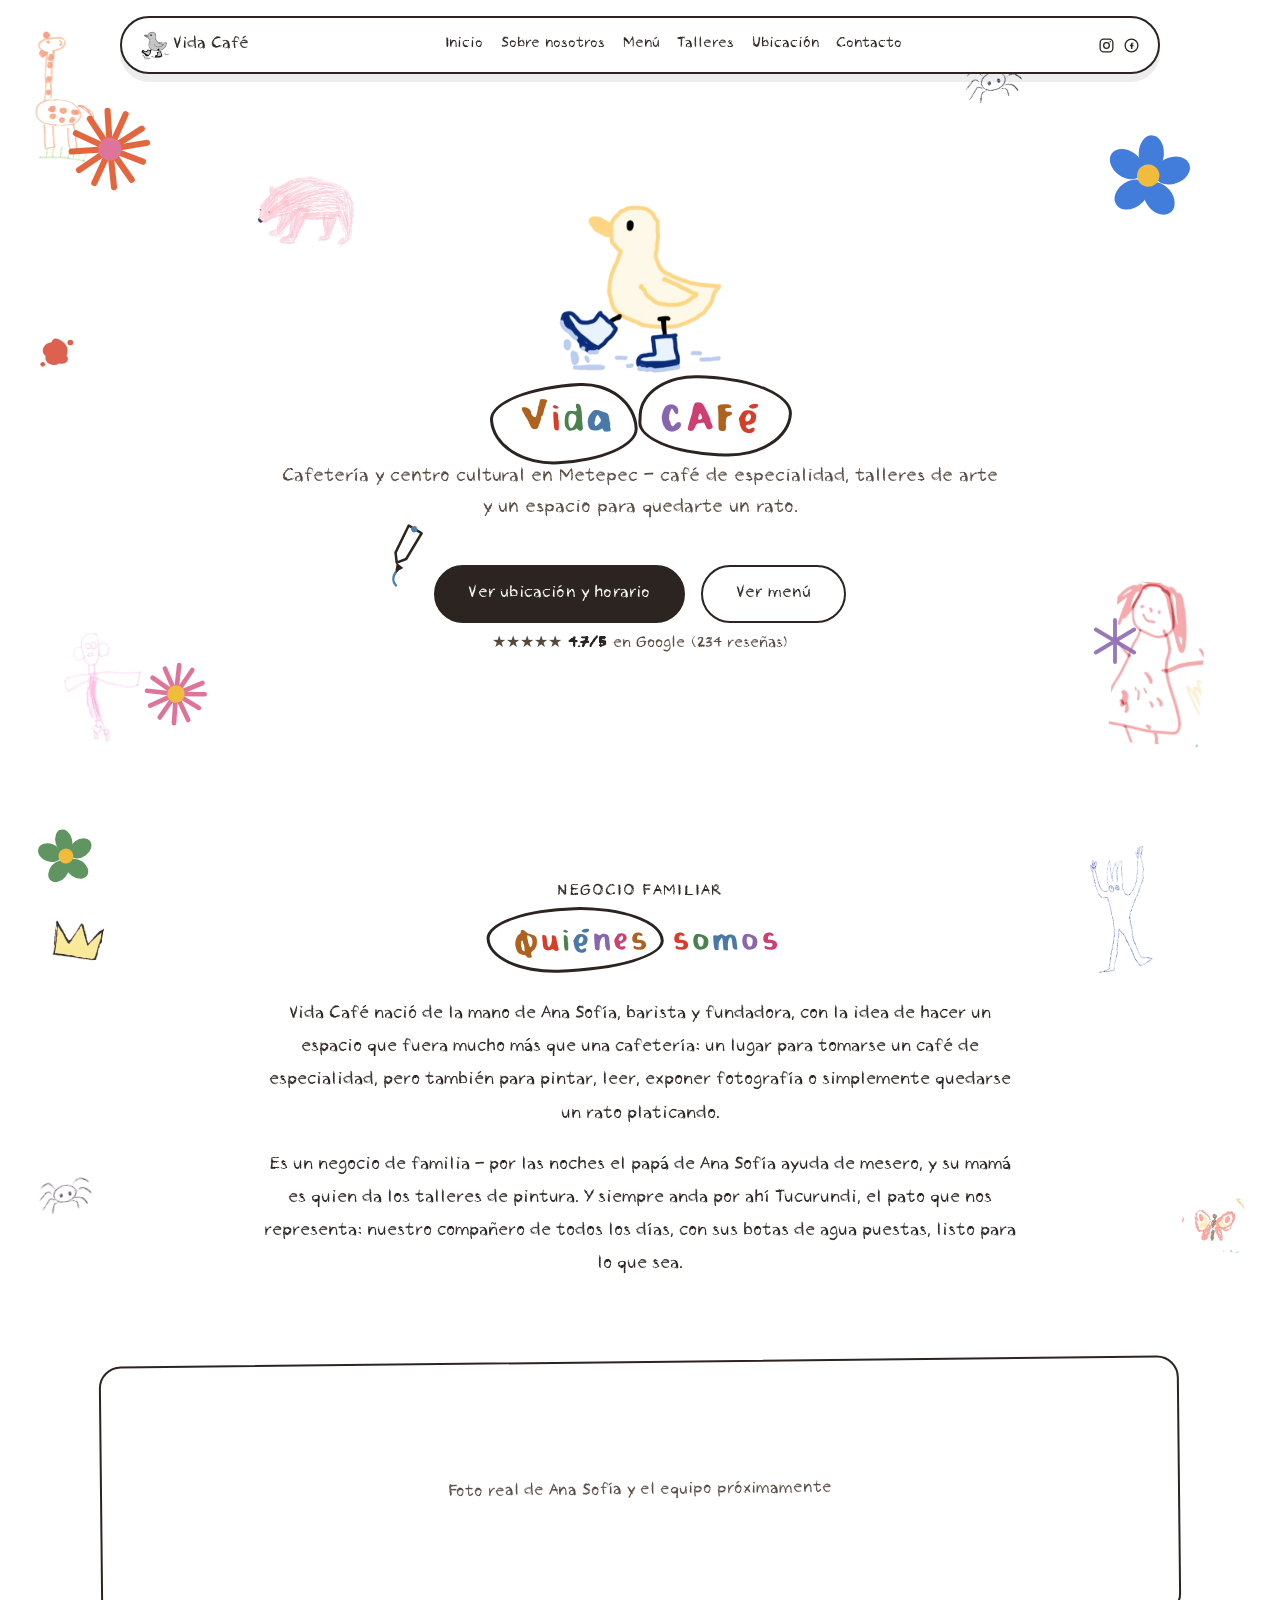
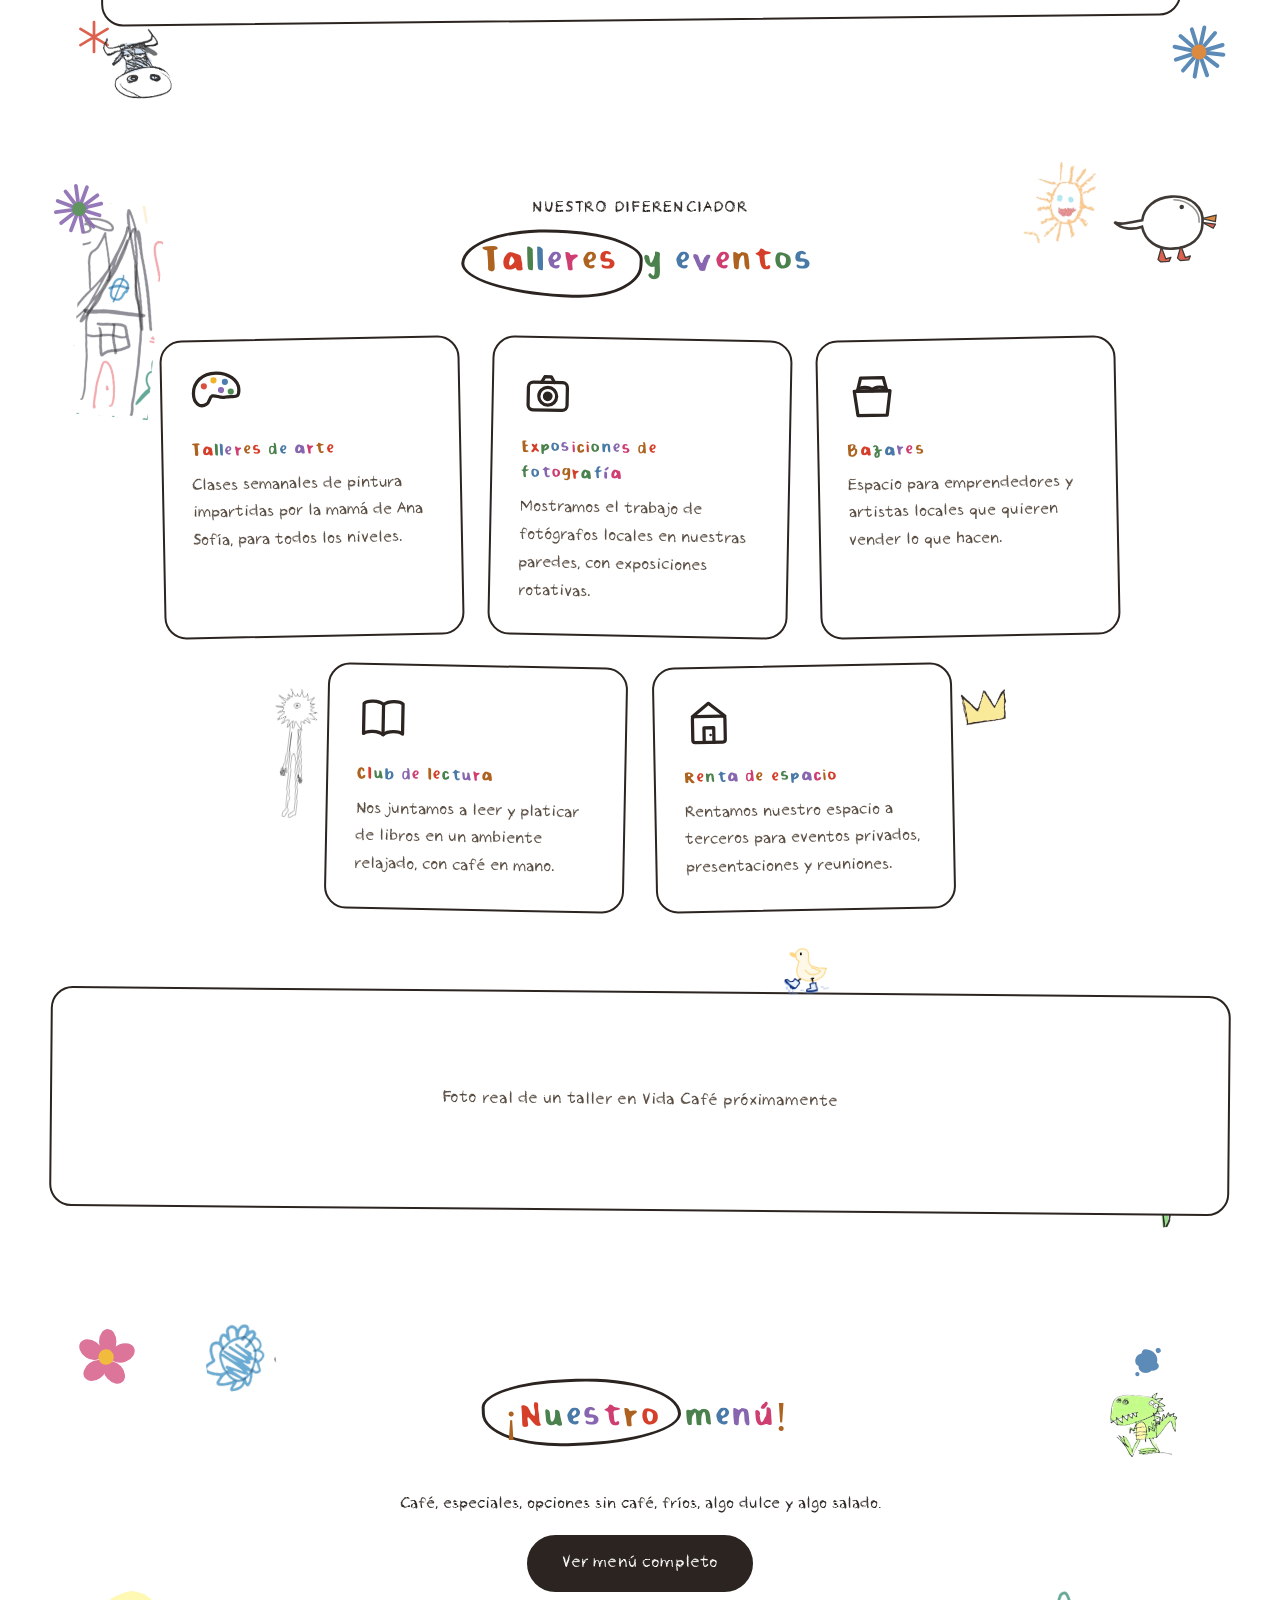
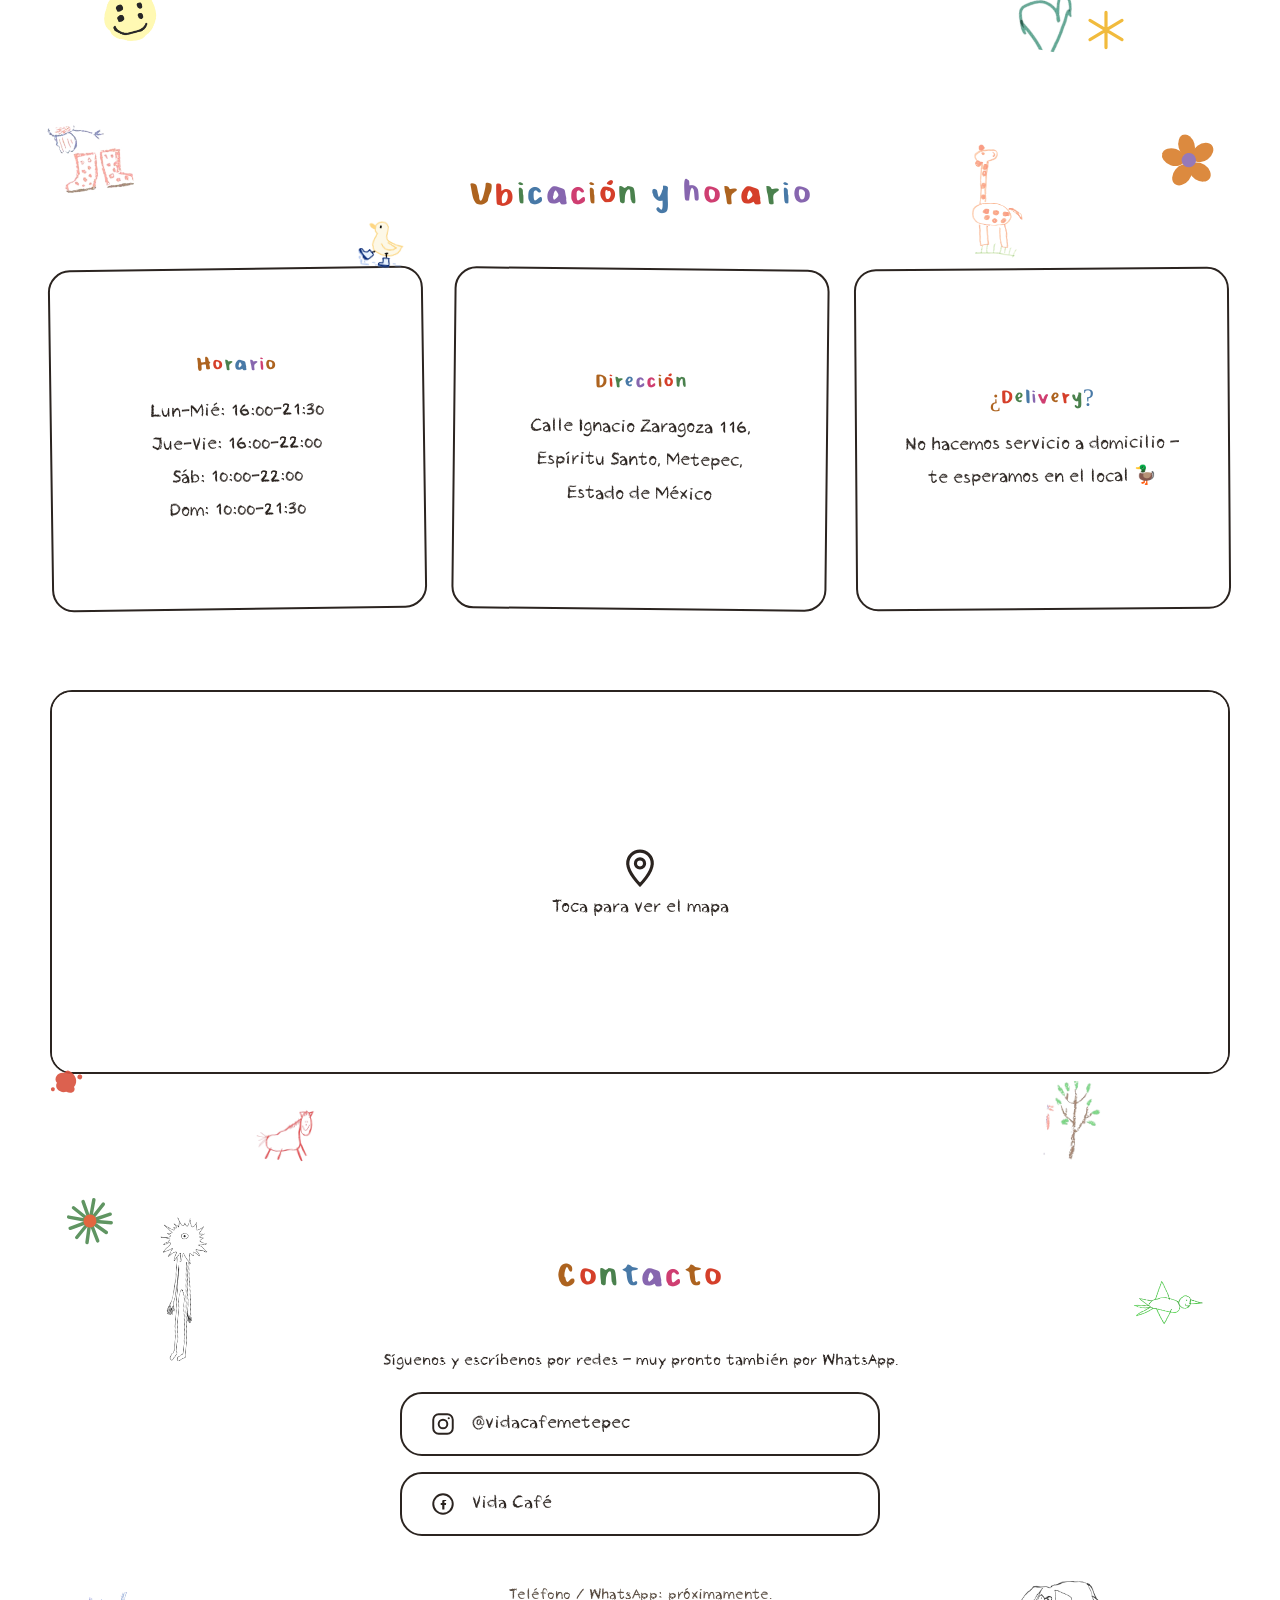
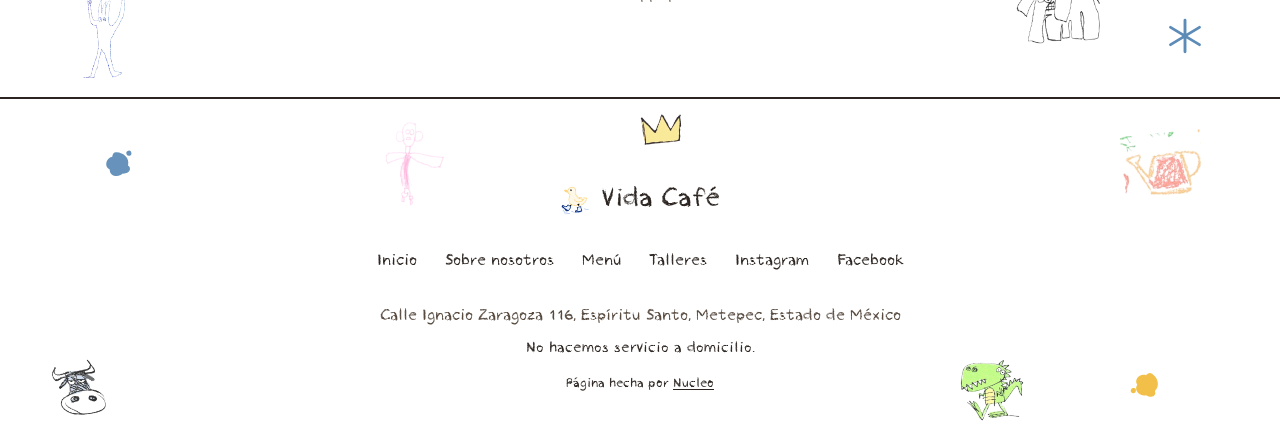
<file: index.html>
<!DOCTYPE html>
<html lang="es-MX">
<head>
  <meta charset="UTF-8">
  <meta name="viewport" content="width=device-width, initial-scale=1.0">
  <title>Vida Café — Cafetería y Centro Cultural en Metepec</title>
  <meta name="description" content="Vida Café: cafetería y centro cultural en Metepec. Café de especialidad, talleres de arte, exposiciones y bazares. Sin servicio a domicilio.">

  <link rel="canonical" href="https://vida-cafe.a01771796.workers.dev/">

  <meta property="og:type" content="website">
  <meta property="og:site_name" content="Vida Café">
  <meta property="og:title" content="Vida Café - Metepec">
  <meta property="og:description" content="Cafetería y centro cultural en Metepec — café de especialidad, talleres de arte y buena vida.">
  <meta property="og:url" content="https://vida-cafe.a01771796.workers.dev/">
  <meta property="og:image" content="https://vida-cafe.a01771796.workers.dev/images/og-preview.jpg">
  <meta property="og:image:width" content="1200">
  <meta property="og:image:height" content="630">
  <meta property="og:locale" content="es_MX">

  <meta name="twitter:card" content="summary_large_image">
  <meta name="twitter:title" content="Vida Café - Metepec">
  <meta name="twitter:description" content="Cafetería y centro cultural en Metepec — café de especialidad, talleres de arte y buena vida.">
  <meta name="twitter:image" content="https://vida-cafe.a01771796.workers.dev/images/og-preview.jpg">

  <link rel="icon" type="image/png" href="images/favicon-pato.png">
  <!-- Precarga de las fuentes locales criticas (cuerpo y titulares) para que
       no se vean un instante con la fuente genérica del sistema antes de
       cargar — ver font-display:block en style.css. -->
  <link rel="preload" href="fonts/CrayonHandRegular2016Demo.ttf" as="font" type="font/ttf" crossorigin>
  <link rel="preload" href="fonts/BoldCrayola-Regular.ttf" as="font" type="font/ttf" crossorigin>
  <link rel="preconnect" href="https://fonts.googleapis.com">
  <link rel="preconnect" href="https://fonts.gstatic.com" crossorigin>
  <link href="https://fonts.googleapis.com/css2?family=Patrick+Hand&family=Permanent+Marker&display=swap" rel="stylesheet">
  <link rel="stylesheet" href="style.css">

  <script type="application/ld+json">
  {
    "@context": "https://schema.org",
    "@type": "CafeOrCoffeeShop",
    "name": "Vida Café",
    "url": "https://vida-cafe.a01771796.workers.dev/",
    "menu": "https://vida-cafe.a01771796.workers.dev/menu.html",
    "address": {
      "@type": "PostalAddress",
      "streetAddress": "Calle Ignacio Zaragoza 116, Espíritu Santo",
      "addressLocality": "Metepec",
      "addressRegion": "Estado de México",
      "addressCountry": "MX"
    },
    "aggregateRating": {
      "@type": "AggregateRating",
      "ratingValue": "4.7",
      "reviewCount": "234"
    },
    "openingHours": [
      "Mo,Tu,We 16:00-21:30",
      "Th,Fr 16:00-22:00",
      "Sa 10:00-22:00",
      "Su 10:00-21:30"
    ],
    "sameAs": [
      "https://www.instagram.com/vidacafemetepec/"
    ]
  }
  </script>
  <!-- NOTA: telephone se omite a propósito del structured data hasta
       confirmar el número de contacto (ver PENDIENTE en el código). -->
</head>
<body>

  <!-- Filtro SVG de grano de crayón — compartido, se usa con moderación (solo en el
       Tucurundi grande del hero y el de "Sobre nosotros") para no afectar el
       rendimiento en móvil. -->
  <svg width="0" height="0" style="position:absolute" aria-hidden="true">
    <defs>
      <filter id="crayon-grain" x="-20%" y="-20%" width="140%" height="140%">
        <feTurbulence type="fractalNoise" baseFrequency="0.9" numOctaves="2" result="noise" seed="7"/>
        <feDisplacementMap in="SourceGraphic" in2="noise" scale="3" xChannelSelector="R" yChannelSelector="G"/>
      </filter>
    </defs>
  </svg>

  <!-- ============ HEADER ============ -->
  <header class="site-header" id="site-header">
    <div class="header-inner">
      <a href="#top" class="logo">
        <img src="images/header-pato-color.png" alt="" class="logo-mark">
        Vida Café
      </a>

      <nav class="main-nav" id="main-nav" aria-label="Navegación principal">
        <ul>
          <li><a href="#top">Inicio</a></li>
          <li><a href="#sobre-nosotros">Sobre nosotros</a></li>
          <li><a href="#menu-teaser">Menú</a></li>
          <li><a href="#talleres">Talleres</a></li>
          <li><a href="#ubicacion">Ubicación</a></li>
          <li><a href="#contacto">Contacto</a></li>
        </ul>
      </nav>

      <nav class="header-social" aria-label="Redes sociales">
        <a href="https://www.instagram.com/vidacafemetepec/" target="_blank" rel="noopener" aria-label="Instagram">
          <svg viewBox="0 0 24 24" fill="none" stroke="currentColor" stroke-width="1.8"><rect x="3" y="3" width="18" height="18" rx="5"/><circle cx="12" cy="12" r="4"/><circle cx="17.3" cy="6.7" r="1" fill="currentColor" stroke="none"/></svg>
        </a>
        <!-- PENDIENTE: confirmar URL exacta de la página de Facebook "Vida Café" -->
        <a href="https://www.facebook.com/vidacafemetepec" target="_blank" rel="noopener" aria-label="Facebook">
          <svg viewBox="0 0 24 24" fill="none" stroke="currentColor" stroke-width="1.8"><circle cx="12" cy="12" r="9"/><path d="M13.8 8.2h-1.3c-.7 0-1.2.5-1.2 1.2v1.6H9.9v2h1.4V17h2v-4h1.4l.2-2h-1.6V9.7c0-.3.2-.5.5-.5h1.1V8.2z" fill="currentColor" stroke="none"/></svg>
        </a>
      </nav>

      <button type="button" class="nav-toggle" id="nav-toggle" aria-label="Abrir menú de navegación" aria-expanded="false" aria-controls="main-nav">
        <span></span><span></span><span></span>
      </button>
    </div>
  </header>

  <main id="top">

    <!-- ============ HERO ============ -->
    <section class="hero" id="hero">

      <svg class="hero-decor hero-decor--flower-1" viewBox="0 0 120 120" aria-hidden="true">
        <g stroke="#e0562b" stroke-width="8" stroke-linecap="round">
          <line x1="60" y1="60" x2="109" y2="57"/>
          <line x1="60" y1="60" x2="101" y2="81"/>
          <line x1="60" y1="60" x2="84" y2="103"/>
          <line x1="60" y1="60" x2="60" y2="110"/>
          <line x1="60" y1="60" x2="35" y2="102"/>
          <line x1="60" y1="60" x2="17" y2="83"/>
          <line x1="60" y1="60" x2="10" y2="58"/>
          <line x1="60" y1="60" x2="18" y2="35"/>
          <line x1="60" y1="60" x2="38" y2="18"/>
          <line x1="60" y1="60" x2="62" y2="10"/>
          <line x1="60" y1="60" x2="85" y2="17"/>
          <line x1="60" y1="60" x2="104" y2="38"/>
        </g>
        <circle cx="60" cy="60" r="15" fill="#d9678f"/>
      </svg>
      <svg class="hero-decor hero-decor--flower-2" viewBox="0 0 120 120" aria-hidden="true">
        <g fill="#2e6fd9">
          <ellipse cx="60" cy="26" rx="18" ry="26" transform="rotate(-6 60 26)"/>
          <ellipse cx="93" cy="46" rx="19" ry="26" transform="rotate(62 93 46)"/>
          <ellipse cx="80" cy="88" rx="19" ry="26" transform="rotate(132 80 88)"/>
          <ellipse cx="40" cy="88" rx="19" ry="26" transform="rotate(-132 40 88)"/>
          <ellipse cx="27" cy="46" rx="19" ry="26" transform="rotate(-62 27 46)"/>
        </g>
        <circle cx="60" cy="58" r="16" fill="#f0b429"/>
      </svg>
      <svg class="hero-decor hero-decor--flower-3" viewBox="0 0 120 120" aria-hidden="true">
        <g stroke="#d9678f" stroke-width="8" stroke-linecap="round">
          <line x1="60" y1="60" x2="109" y2="57"/>
          <line x1="60" y1="60" x2="101" y2="81"/>
          <line x1="60" y1="60" x2="84" y2="103"/>
          <line x1="60" y1="60" x2="60" y2="110"/>
          <line x1="60" y1="60" x2="35" y2="102"/>
          <line x1="60" y1="60" x2="17" y2="83"/>
          <line x1="60" y1="60" x2="10" y2="58"/>
          <line x1="60" y1="60" x2="18" y2="35"/>
          <line x1="60" y1="60" x2="38" y2="18"/>
          <line x1="60" y1="60" x2="62" y2="10"/>
          <line x1="60" y1="60" x2="85" y2="17"/>
          <line x1="60" y1="60" x2="104" y2="38"/>
        </g>
        <circle cx="60" cy="60" r="15" fill="#f0b429"/>
      </svg>
      <svg class="hero-decor hero-decor--star" viewBox="0 0 50 50" fill="none" stroke="#8b6bb1" stroke-width="4" stroke-linecap="round" aria-hidden="true">
        <path d="M25,3 L25,47 M5,13 L45,37 M45,13 L5,37"/>
      </svg>
      <svg class="hero-decor hero-decor--splatter" viewBox="0 0 40 40" aria-hidden="true">
        <path d="M20,6 C28,8 34,16 30,24 C34,28 30,34 22,32 C16,36 6,32 8,24 C2,20 6,10 14,10 C15,7 17,5 20,6 Z" fill="#d9503d"/>
        <circle cx="34" cy="10" r="3" fill="#d9503d"/>
        <circle cx="5" cy="33" r="2.5" fill="#d9503d"/>
      </svg>
      <img src="images/doodle-nina2.png" alt="" class="site-doodle" style="bottom:6%; right:6%; width:90px; transform:rotate(4deg);">
      <img src="images/doodle-arana.png" alt="" class="site-doodle" style="top:8%; right:20%; width:60px; transform:rotate(-8deg);">
      <img src="images/doodle-oso.png" alt="" class="site-doodle" style="top:22%; left:20%; width:100px; transform:rotate(6deg);">
      <img src="images/doodle-nino2.png" alt="" class="site-doodle" style="bottom:4%; left:5%; width:80px; transform:rotate(-5deg);">
      <img src="images/doodle-jirafa.png" alt="" class="site-doodle" style="top:4%; left:2%; width:70px; transform:rotate(4deg);">

      <div class="hero-content">
        <div class="hero-mascot">
          <img src="images/header-pato-color.png" alt="Tucurundi, el pato mascota de Vida Café" loading="lazy">
        </div>

        <h1>
          <span class="doodle-word doodle-color-a doodle-shape-1">Vida</span>
          <span class="doodle-word doodle-color-e doodle-shape-2">CAFé</span>
        </h1>
        <p class="hero-tagline">Cafetería y centro cultural en Metepec — café de especialidad, talleres de arte y un espacio para quedarte un rato.</p>
        <div class="hero-actions">
          <svg class="hero-brush" viewBox="0 0 80 100" aria-hidden="true">
            <path d="M55,8 L72,25 L38,59 L22,61 L24,45 Z" fill="none" stroke="#2b2420" stroke-width="4" stroke-linejoin="round"/>
            <path d="M22,61 L14,80 L22,74 L30,72 Z" fill="#2b2420"/>
            <path d="M16,76 C10,82 8,90 12,96" fill="none" stroke="#4c7fb0" stroke-width="4" stroke-linecap="round"/>
            <circle cx="62" cy="16" r="5" fill="#4c7fb0"/>
          </svg>
          <a class="btn btn-primary" href="#ubicacion">Ver ubicación y horario</a>
          <a class="btn btn-secondary" href="menu.html">Ver menú</a>
        </div>
        <p class="hero-rating">
          <span aria-hidden="true">★★★★★</span>
          <strong>4.7/5</strong> en Google
          <a href="https://www.google.com/maps/place/VIDA+CAF%C3%88/@19.2511223,-99.6076966,17z/data=!4m8!3m7!1s0x85cd8b53cfdc57ed:0x4b6cc9bba37746ba!8m2!3d19.2511223!4d-99.6076966!9m1!1b1!16s%2Fg%2F11vdk07ysh?entry=ttu&g_ep=EgoyMDI2MDkwMi4wIKXMDSoASAFQAw%3D%3D" target="_blank" rel="noopener">(234 reseñas)</a>
        </p>
      </div>
    </section>

    <!-- ============ SOBRE NOSOTROS ============ -->
    <section id="sobre-nosotros" class="about">
      <svg class="about-decor about-decor--flower-1" viewBox="0 0 120 120" aria-hidden="true">
        <g fill="#4f8a52">
          <ellipse cx="60" cy="26" rx="18" ry="26" transform="rotate(-6 60 26)"/>
          <ellipse cx="93" cy="46" rx="19" ry="26" transform="rotate(62 93 46)"/>
          <ellipse cx="80" cy="88" rx="19" ry="26" transform="rotate(132 80 88)"/>
          <ellipse cx="40" cy="88" rx="19" ry="26" transform="rotate(-132 40 88)"/>
          <ellipse cx="27" cy="46" rx="19" ry="26" transform="rotate(-62 27 46)"/>
        </g>
        <circle cx="60" cy="58" r="16" fill="#f0b429"/>
      </svg>
      <svg class="about-decor about-decor--star" viewBox="0 0 50 50" fill="none" stroke="#d9503d" stroke-width="4" stroke-linecap="round" aria-hidden="true">
        <path d="M25,3 L25,47 M5,13 L45,37 M45,13 L5,37"/>
      </svg>
      <svg class="about-decor about-decor--flower-2" viewBox="0 0 120 120" aria-hidden="true">
        <g stroke="#4c7fb0" stroke-width="8" stroke-linecap="round">
          <line x1="60" y1="60" x2="109" y2="57"/>
          <line x1="60" y1="60" x2="101" y2="81"/>
          <line x1="60" y1="60" x2="84" y2="103"/>
          <line x1="60" y1="60" x2="60" y2="110"/>
          <line x1="60" y1="60" x2="35" y2="102"/>
          <line x1="60" y1="60" x2="17" y2="83"/>
          <line x1="60" y1="60" x2="10" y2="58"/>
          <line x1="60" y1="60" x2="18" y2="35"/>
          <line x1="60" y1="60" x2="38" y2="18"/>
          <line x1="60" y1="60" x2="62" y2="10"/>
          <line x1="60" y1="60" x2="85" y2="17"/>
          <line x1="60" y1="60" x2="104" y2="38"/>
        </g>
        <circle cx="60" cy="60" r="15" fill="#d97e2b"/>
      </svg>
      <img src="images/doodle-criatura-azul.png" alt="" class="site-doodle" style="top:6%; right:10%; width:70px; transform:rotate(-4deg);">
      <img src="images/doodle-vaca.png" alt="" class="site-doodle" style="bottom:1%; left:8%; width:70px; transform:rotate(-4deg);">
      <img src="images/doodle-corona.png" alt="" class="site-doodle" style="top:14%; left:4%; width:55px; transform:rotate(8deg);">
      <img src="images/doodle-arana.png" alt="" class="site-doodle" style="top:42%; left:3%; width:55px; transform:rotate(-6deg);">
      <img src="images/doodle-mariposa.png" alt="" class="site-doodle" style="top:44%; right:3%; width:60px; transform:rotate(6deg);">

      <div class="about-card">
        <div class="about-text">
          <span class="eyebrow">Negocio familiar</span>
          <h2>
            <span class="doodle-word doodle-color-c doodle-shape-3">Quiénes</span>
            somos
          </h2>
          <p>
            Vida Café nació de la mano de Ana Sofía, barista y fundadora, con la idea de hacer
            un espacio que fuera mucho más que una cafetería: un lugar para tomarse un café
            de especialidad, pero también para pintar, leer, exponer fotografía o simplemente
            quedarse un rato platicando.
          </p>
          <p>
            Es un negocio de familia — por las noches el papá de Ana Sofía ayuda de mesero, y
            su mamá es quien da los talleres de pintura. Y siempre anda por ahí Tucurundi,
            el pato que nos representa: nuestro compañero de todos los días, con sus botas
            de agua puestas, listo para lo que sea.
          </p>
        </div>
      </div>

      <div class="about-photo">
        <!-- FOTO PLACEHOLDER: reemplazar por foto real de Ana Sofía / familia / espacio -->
        Foto real de Ana Sofía y el equipo próximamente
      </div>
    </section>

    <!-- ============ TALLERES Y EVENTOS ============ -->
    <section id="talleres" class="talleres">
      <svg class="talleres-duck" viewBox="0 0 200 160" aria-hidden="true">
        <path d="M40,70 C35,45 55,25 85,25 C110,25 128,38 132,58 C150,60 165,64 175,58 C165,70 148,72 133,68 C130,90 112,105 88,105 C60,105 42,92 40,70 Z" fill="none" stroke="#2b2420" stroke-width="4"/>
        <path d="M45,68 C42,50 58,32 82,30" fill="none" stroke="#2b2420" stroke-width="2.5" opacity="0.55"/>
        <circle cx="70" cy="42" r="3.5" fill="#2b2420"/>
        <path d="M40,62 L18,58 L20,68 Z" fill="#d97e2b" stroke="#2b2420" stroke-width="2" stroke-linejoin="round"/>
        <path d="M40,68 L20,72 L24,78 Z" fill="#d9503d" stroke="#2b2420" stroke-width="2" stroke-linejoin="round"/>
        <path d="M75,103 L70,120 L62,118 L65,124 L78,124 L82,120 L76,103 Z" fill="#d9503d" stroke="#2b2420" stroke-width="2" stroke-linejoin="round"/>
        <path d="M105,103 L100,120 L92,118 L95,124 L108,124 L112,120 L106,103 Z" fill="#d9503d" stroke="#2b2420" stroke-width="2" stroke-linejoin="round"/>
      </svg>
      <svg class="hero-decor hero-decor--flower-3" style="top:6%; left:4%; width:56px; transform:rotate(-10deg);" viewBox="0 0 120 120" aria-hidden="true">
        <g stroke="#8b6bb1" stroke-width="8" stroke-linecap="round">
          <line x1="60" y1="60" x2="109" y2="57"/>
          <line x1="60" y1="60" x2="101" y2="81"/>
          <line x1="60" y1="60" x2="84" y2="103"/>
          <line x1="60" y1="60" x2="60" y2="110"/>
          <line x1="60" y1="60" x2="35" y2="102"/>
          <line x1="60" y1="60" x2="17" y2="83"/>
          <line x1="60" y1="60" x2="10" y2="58"/>
          <line x1="60" y1="60" x2="18" y2="35"/>
          <line x1="60" y1="60" x2="38" y2="18"/>
          <line x1="60" y1="60" x2="62" y2="10"/>
          <line x1="60" y1="60" x2="85" y2="17"/>
          <line x1="60" y1="60" x2="104" y2="38"/>
        </g>
        <circle cx="60" cy="60" r="15" fill="#4f8a52"/>
      </svg>
      <img src="images/doodle-sol2.png" alt="" class="site-doodle" style="top:4%; right:14%; width:80px; transform:rotate(-5deg);">
      <img src="images/doodle-mariposa.png" alt="" class="site-doodle" style="bottom:10%; left:5%; width:70px; transform:rotate(8deg);">
      <img src="images/doodle-casa.png" alt="" class="site-doodle" style="top:8%; left:6%; width:80px; transform:rotate(5deg);">
      <img src="images/doodle-ramo-flores.png" alt="" class="site-doodle" style="bottom:6%; right:6%; width:80px; transform:rotate(-6deg);">

      <span class="eyebrow" style="text-align:center; display:block;">Nuestro diferenciador</span>
      <h2>
        <span class="doodle-word doodle-color-b doodle-shape-4">Talleres</span>
        y eventos
      </h2>

      <div class="talleres-grid">

        <article class="taller-card">
          <svg viewBox="0 0 64 64" fill="none" stroke="#2b2420" stroke-width="4" stroke-linecap="round" stroke-linejoin="round" aria-hidden="true">
            <path d="M32,4 C15,4 4,15 4,29 C4,41 12,47 20,42 C24,40 23,34 27,32 C32,31 36,35 42,34 C53,31 60,38 60,25 C60,13 47,4 32,4 Z" fill="none"/>
            <circle cx="17" cy="20" r="3.8" fill="#d9503d" stroke="none"/>
            <circle cx="29" cy="13" r="3.8" fill="#f0b429" stroke="none"/>
            <circle cx="43" cy="15" r="3.8" fill="#4c7fb0" stroke="none"/>
            <circle cx="50" cy="27" r="3.8" fill="#4f8a52" stroke="none"/>
            <circle cx="38" cy="25" r="3.8" fill="#8b6bb1" stroke="none"/>
          </svg>
          <h3>Talleres de arte</h3>
          <p>Clases semanales de pintura impartidas por la mamá de Ana Sofía, para todos los niveles.</p>
        </article>

        <article class="taller-card">
          <svg viewBox="0 0 64 64" fill="none" stroke="#2b2420" stroke-width="4" stroke-linecap="round" stroke-linejoin="round" aria-hidden="true">
            <rect x="8" y="20" width="48" height="34" rx="6"/>
            <path d="M24,20 L28,13 L36,13 L40,20"/>
            <circle cx="32" cy="37" r="11"/>
            <circle cx="32" cy="37" r="4" fill="#2b2420"/>
          </svg>
          <h3>Exposiciones de fotografía</h3>
          <p>Mostramos el trabajo de fotógrafos locales en nuestras paredes, con exposiciones rotativas.</p>
        </article>

        <article class="taller-card">
          <svg viewBox="0 0 64 64" fill="none" stroke="#2b2420" stroke-width="4" stroke-linecap="round" stroke-linejoin="round" aria-hidden="true">
            <path d="M14,26 L18,10 L46,10 L50,26 Z"/>
            <path d="M10,26 L54,26 L50,56 L14,56 Z"/>
            <path d="M14,26 C14,20 32,20 32,26 C32,20 50,20 50,26"/>
          </svg>
          <h3>Bazares</h3>
          <p>Espacio para emprendedores y artistas locales que quieren vender lo que hacen.</p>
        </article>

        <article class="taller-card">
          <img src="images/doodle-criatura-estrella.png" alt="" class="site-doodle" style="top:10%; left:-60px; width:45px; transform:rotate(6deg);">
          <svg viewBox="0 0 64 64" fill="none" stroke="#2b2420" stroke-width="4" stroke-linecap="round" stroke-linejoin="round" aria-hidden="true">
            <path d="M32,14 C26,9 12,9 8,13 L8,50 C12,46 26,46 32,51"/>
            <path d="M32,14 C38,9 52,9 56,13 L56,50 C52,46 38,46 32,51"/>
            <line x1="32" y1="14" x2="32" y2="51"/>
          </svg>
          <h3>Club de lectura</h3>
          <p>Nos juntamos a leer y platicar de libros en un ambiente relajado, con café en mano.</p>
        </article>

        <article class="taller-card">
          <img src="images/doodle-corona.png" alt="" class="site-doodle" style="top:10%; right:-60px; width:50px; transform:rotate(-8deg);">
          <svg viewBox="0 0 64 64" fill="none" stroke="#2b2420" stroke-width="4" stroke-linecap="round" stroke-linejoin="round" aria-hidden="true">
            <rect x="12" y="24" width="40" height="32" rx="3"/>
            <path d="M12,24 L32,8 L52,24"/>
            <path d="M38,56 L38,38 L26,38 L26,56"/>
            <circle cx="34" cy="47" r="1.6" fill="#2b2420" stroke="none"/>
          </svg>
          <h3>Renta de espacio</h3>
          <p>Rentamos nuestro espacio a terceros para eventos privados, presentaciones y reuniones.</p>
        </article>

      </div>

      <div class="talleres-photo">
        <img src="images/header-pato-color.png" alt="" class="site-doodle mascot-climb" style="top:0; left:62%; width:46px; transform:translateY(-100%) rotate(-6deg);">
        <!-- FOTO PLACEHOLDER: reemplazar por foto real de un taller o evento en Vida Café -->
        Foto real de un taller en Vida Café próximamente
      </div>
    </section>

    <!-- ============ TEASER DE MENÚ ============ -->
    <section id="menu-teaser" class="menu-teaser">
      <svg class="menu-teaser-decor menu-teaser-decor--flower-1" viewBox="0 0 120 120" aria-hidden="true">
        <g fill="#d9678f">
          <ellipse cx="60" cy="26" rx="18" ry="26" transform="rotate(-6 60 26)"/>
          <ellipse cx="93" cy="46" rx="19" ry="26" transform="rotate(62 93 46)"/>
          <ellipse cx="80" cy="88" rx="19" ry="26" transform="rotate(132 80 88)"/>
          <ellipse cx="40" cy="88" rx="19" ry="26" transform="rotate(-132 40 88)"/>
          <ellipse cx="27" cy="46" rx="19" ry="26" transform="rotate(-62 27 46)"/>
        </g>
        <circle cx="60" cy="58" r="16" fill="#f0b429"/>
      </svg>
      <svg class="menu-teaser-decor menu-teaser-decor--splatter" viewBox="0 0 40 40" aria-hidden="true">
        <path d="M20,6 C28,8 34,16 30,24 C34,28 30,34 22,32 C16,36 6,32 8,24 C2,20 6,10 14,10 C15,7 17,5 20,6 Z" fill="#4c7fb0"/>
        <circle cx="34" cy="10" r="3" fill="#4c7fb0"/>
        <circle cx="5" cy="33" r="2.5" fill="#4c7fb0"/>
      </svg>
      <svg class="menu-teaser-decor menu-teaser-decor--star" viewBox="0 0 50 50" fill="none" stroke="#f0b429" stroke-width="4" stroke-linecap="round" aria-hidden="true">
        <path d="M25,3 L25,47 M5,13 L45,37 M45,13 L5,37"/>
      </svg>
      <img src="images/doodle-flor-azul.png" alt="" class="site-doodle" style="top:6%; left:16%; width:70px; transform:rotate(-8deg);">
      <img src="images/doodle-corazon-verde.png" alt="" class="site-doodle" style="bottom:8%; right:16%; width:60px; transform:rotate(10deg);">
      <img src="images/doodle-dino-verde.png" alt="" class="site-doodle" style="top:24%; right:8%; width:70px; transform:rotate(6deg);">
      <img src="images/doodle-carita-feliz.png" alt="" class="site-doodle" style="bottom:10%; left:8%; width:55px; transform:rotate(-6deg);">

      <h2>
        <span class="doodle-word doodle-color-d doodle-shape-5">¡Nuestro</span>
        menú!
      </h2>
      <p>Café, especiales, opciones sin café, fríos, algo dulce y algo salado.</p>
      <a class="btn btn-primary" href="menu.html">Ver menú completo</a>
    </section>

    <!-- ============ UBICACIÓN ============ -->
    <section id="ubicacion" class="location">
      <svg class="location-decor location-decor--flower" viewBox="0 0 120 120" aria-hidden="true">
        <g fill="#d97e2b">
          <ellipse cx="60" cy="26" rx="18" ry="26" transform="rotate(-6 60 26)"/>
          <ellipse cx="93" cy="46" rx="19" ry="26" transform="rotate(62 93 46)"/>
          <ellipse cx="80" cy="88" rx="19" ry="26" transform="rotate(132 80 88)"/>
          <ellipse cx="40" cy="88" rx="19" ry="26" transform="rotate(-132 40 88)"/>
          <ellipse cx="27" cy="46" rx="19" ry="26" transform="rotate(-62 27 46)"/>
        </g>
        <circle cx="60" cy="58" r="16" fill="#8b6bb1"/>
      </svg>
      <svg class="location-decor location-decor--splatter" viewBox="0 0 40 40" aria-hidden="true">
        <path d="M20,6 C28,8 34,16 30,24 C34,28 30,34 22,32 C16,36 6,32 8,24 C2,20 6,10 14,10 C15,7 17,5 20,6 Z" fill="#d9503d"/>
        <circle cx="34" cy="10" r="3" fill="#d9503d"/>
        <circle cx="5" cy="33" r="2.5" fill="#d9503d"/>
      </svg>
      <img src="images/doodle-botas.png" alt="" class="site-doodle" style="top:4%; left:4%; width:80px; transform:rotate(-6deg);">
      <img src="images/doodle-arbol.png" alt="" class="site-doodle" style="bottom:0%; right:14%; width:55px; transform:rotate(4deg);">
      <img src="images/doodle-jirafa.png" alt="" class="site-doodle" style="top:6%; right:20%; width:60px; transform:rotate(4deg);">
      <img src="images/doodle-caballo.png" alt="" class="site-doodle" style="bottom:0%; left:20%; width:60px; transform:rotate(-4deg);">

      <h2>Ubicación y horario</h2>

      <div class="location-grid">
        <div class="location-card">
          <img src="images/header-pato-color.png" alt="" class="site-doodle mascot-climb" style="top:0; right:16px; width:46px; transform:translateY(-100%) rotate(8deg);">
          <h3>Horario</h3>
          <p>Lun–Mié: 16:00–21:30<br>Jue–Vie: 16:00–22:00<br>Sáb: 10:00–22:00<br>Dom: 10:00–21:30</p>
        </div>

        <div class="location-card">
          <h3>Dirección</h3>
          <address>Calle Ignacio Zaragoza 116,<br>Espíritu Santo, Metepec,<br>Estado de México</address>
        </div>

        <div class="location-card">
          <h3>¿Delivery?</h3>
          <p>No hacemos servicio a domicilio — te esperamos en el local 🦆</p>
        </div>
      </div>

      <div class="location-map">
        <!-- El iframe de Google Maps es pesado (JS, tiles, fuentes propias) y
             tardaba mucho en cargar en móvil, incluso con loading="lazy" —
             lazy solo retrasa CUÁNDO empieza a pedirlo, no lo hace más ligero.
             Por eso no se incrusta hasta que el usuario lo pide: el botón se
             cambia por el iframe real al hacer clic (ver script.js). La URL
             ya usa coordenadas en vez de la dirección en texto, así se
             ahorra el paso de geocodificación en cuanto sí se carga. -->
        <button type="button" class="location-map-load" data-map-src="https://www.google.com/maps?q=19.2511223,-99.6076966&output=embed&z=16">
          <svg viewBox="0 0 24 24" fill="none" stroke="#2b2420" stroke-width="1.8" aria-hidden="true"><path d="M12 21s7-6.8 7-12.2A7 7 0 1 0 5 8.8C5 14.2 12 21 12 21Z"/><circle cx="12" cy="8.8" r="2.6"/></svg>
          <span>Toca para ver el mapa</span>
        </button>
      </div>
    </section>

    <!-- ============ CONTACTO ============ -->
    <section id="contacto" class="contacto">
      <svg class="contacto-decor contacto-decor--flower" viewBox="0 0 120 120" aria-hidden="true">
        <g stroke="#4f8a52" stroke-width="8" stroke-linecap="round">
          <line x1="60" y1="60" x2="109" y2="57"/>
          <line x1="60" y1="60" x2="101" y2="81"/>
          <line x1="60" y1="60" x2="84" y2="103"/>
          <line x1="60" y1="60" x2="60" y2="110"/>
          <line x1="60" y1="60" x2="35" y2="102"/>
          <line x1="60" y1="60" x2="17" y2="83"/>
          <line x1="60" y1="60" x2="10" y2="58"/>
          <line x1="60" y1="60" x2="18" y2="35"/>
          <line x1="60" y1="60" x2="38" y2="18"/>
          <line x1="60" y1="60" x2="62" y2="10"/>
          <line x1="60" y1="60" x2="85" y2="17"/>
          <line x1="60" y1="60" x2="104" y2="38"/>
        </g>
        <circle cx="60" cy="60" r="15" fill="#e0562b"/>
      </svg>
      <svg class="contacto-decor contacto-decor--star" viewBox="0 0 50 50" fill="none" stroke="#4c7fb0" stroke-width="4" stroke-linecap="round" aria-hidden="true">
        <path d="M25,3 L25,47 M5,13 L45,37 M45,13 L5,37"/>
      </svg>
      <img src="images/doodle-criatura-estrella.png" alt="" class="site-doodle" style="top:10%; left:12%; width:50px; transform:rotate(6deg);">
      <img src="images/doodle-elefante.png" alt="" class="site-doodle" style="bottom:10%; right:14%; width:85px; transform:rotate(-3deg);">
      <img src="images/doodle-pajaro2.png" alt="" class="site-doodle" style="top:22%; right:6%; width:70px; transform:rotate(-4deg);">
      <img src="images/doodle-criatura-azul.png" alt="" class="site-doodle" style="bottom:3%; left:6%; width:50px; transform:rotate(4deg);">

      <h2>Contacto</h2>
      <p>Síguenos y escríbenos por redes — muy pronto también por WhatsApp.</p>

      <div class="contacto-links">
        <a class="contacto-link" href="https://www.instagram.com/vidacafemetepec/" target="_blank" rel="noopener">
          <svg viewBox="0 0 24 24" fill="none" stroke="currentColor" stroke-width="1.8"><rect x="3" y="3" width="18" height="18" rx="5"/><circle cx="12" cy="12" r="4"/><circle cx="17.3" cy="6.7" r="1" fill="currentColor" stroke="none"/></svg>
          @vidacafemetepec
        </a>
        <!-- PENDIENTE: confirmar URL exacta de la página de Facebook "Vida Café" -->
        <a class="contacto-link" href="https://www.facebook.com/vidacafemetepec" target="_blank" rel="noopener">
          <svg viewBox="0 0 24 24" fill="none" stroke="currentColor" stroke-width="1.8"><circle cx="12" cy="12" r="9"/><path d="M13.8 8.2h-1.3c-.7 0-1.2.5-1.2 1.2v1.6H9.9v2h1.4V17h2v-4h1.4l.2-2h-1.6V9.7c0-.3.2-.5.5-.5h1.1V8.2z" fill="currentColor" stroke="none"/></svg>
          Vida Café
        </a>
      </div>

      <!-- PENDIENTE: teléfono/WhatsApp de contacto -->
      <p class="contacto-pending">Teléfono / WhatsApp: próximamente.</p>
    </section>

  </main>

  <!-- ============ FOOTER ============ -->
  <footer class="site-footer">
    <svg class="footer-splatter footer-splatter--a" viewBox="0 0 40 40" aria-hidden="true">
      <path d="M20,6 C28,8 34,16 30,24 C34,28 30,34 22,32 C16,36 6,32 8,24 C2,20 6,10 14,10 C15,7 17,5 20,6 Z" fill="#4c7fb0"/>
      <circle cx="34" cy="10" r="3" fill="#4c7fb0"/>
    </svg>
    <svg class="footer-splatter footer-splatter--b" viewBox="0 0 40 40" aria-hidden="true">
      <path d="M20,6 C28,8 34,16 30,24 C34,28 30,34 22,32 C16,36 6,32 8,24 C2,20 6,10 14,10 C15,7 17,5 20,6 Z" fill="#f0b429"/>
      <circle cx="6" cy="32" r="3" fill="#f0b429"/>
    </svg>
    <img src="images/doodle-regadera.png" alt="" class="site-doodle" style="top:10%; right:6%; width:80px; transform:rotate(-6deg);">
    <img src="images/doodle-nino2.png" alt="" class="site-doodle" style="top:6%; left:30%; width:60px; transform:rotate(4deg);">
    <img src="images/doodle-dino-verde.png" alt="" class="site-doodle" style="bottom:6%; right:20%; width:65px; transform:rotate(4deg);">
    <img src="images/doodle-vaca.png" alt="" class="site-doodle" style="bottom:8%; left:4%; width:55px; transform:rotate(-4deg);">
    <img src="images/doodle-corona.png" alt="" class="site-doodle" style="top:4%; left:50%; width:45px; transform:rotate(-6deg);">
    <div class="footer-inner">
      <p class="footer-brand">
        <img src="images/header-pato-color.png" alt="" class="logo-mark">
        Vida Café
      </p>
      <nav class="footer-links" aria-label="Enlaces de contacto">
        <ul>
          <li><a href="#top">Inicio</a></li>
          <li><a href="#sobre-nosotros">Sobre nosotros</a></li>
          <li><a href="menu.html">Menú</a></li>
          <li><a href="#talleres">Talleres</a></li>
          <li><a href="https://www.instagram.com/vidacafemetepec/" target="_blank" rel="noopener">Instagram</a></li>
          <li><a href="https://www.facebook.com/vidacafemetepec" target="_blank" rel="noopener">Facebook</a></li>
        </ul>
      </nav>
      <p class="footer-address">Calle Ignacio Zaragoza 116, Espíritu Santo, Metepec, Estado de México</p>
      <p class="footer-no-delivery">No hacemos servicio a domicilio.</p>
      <p class="footer-credito">Página hecha por <a href="https://nucleoia.com.mx" target="_blank" rel="noopener">Nucleo</a></p>
    </div>
  </footer>

  <script src="script.js"></script>
</body>
</html>
</file>
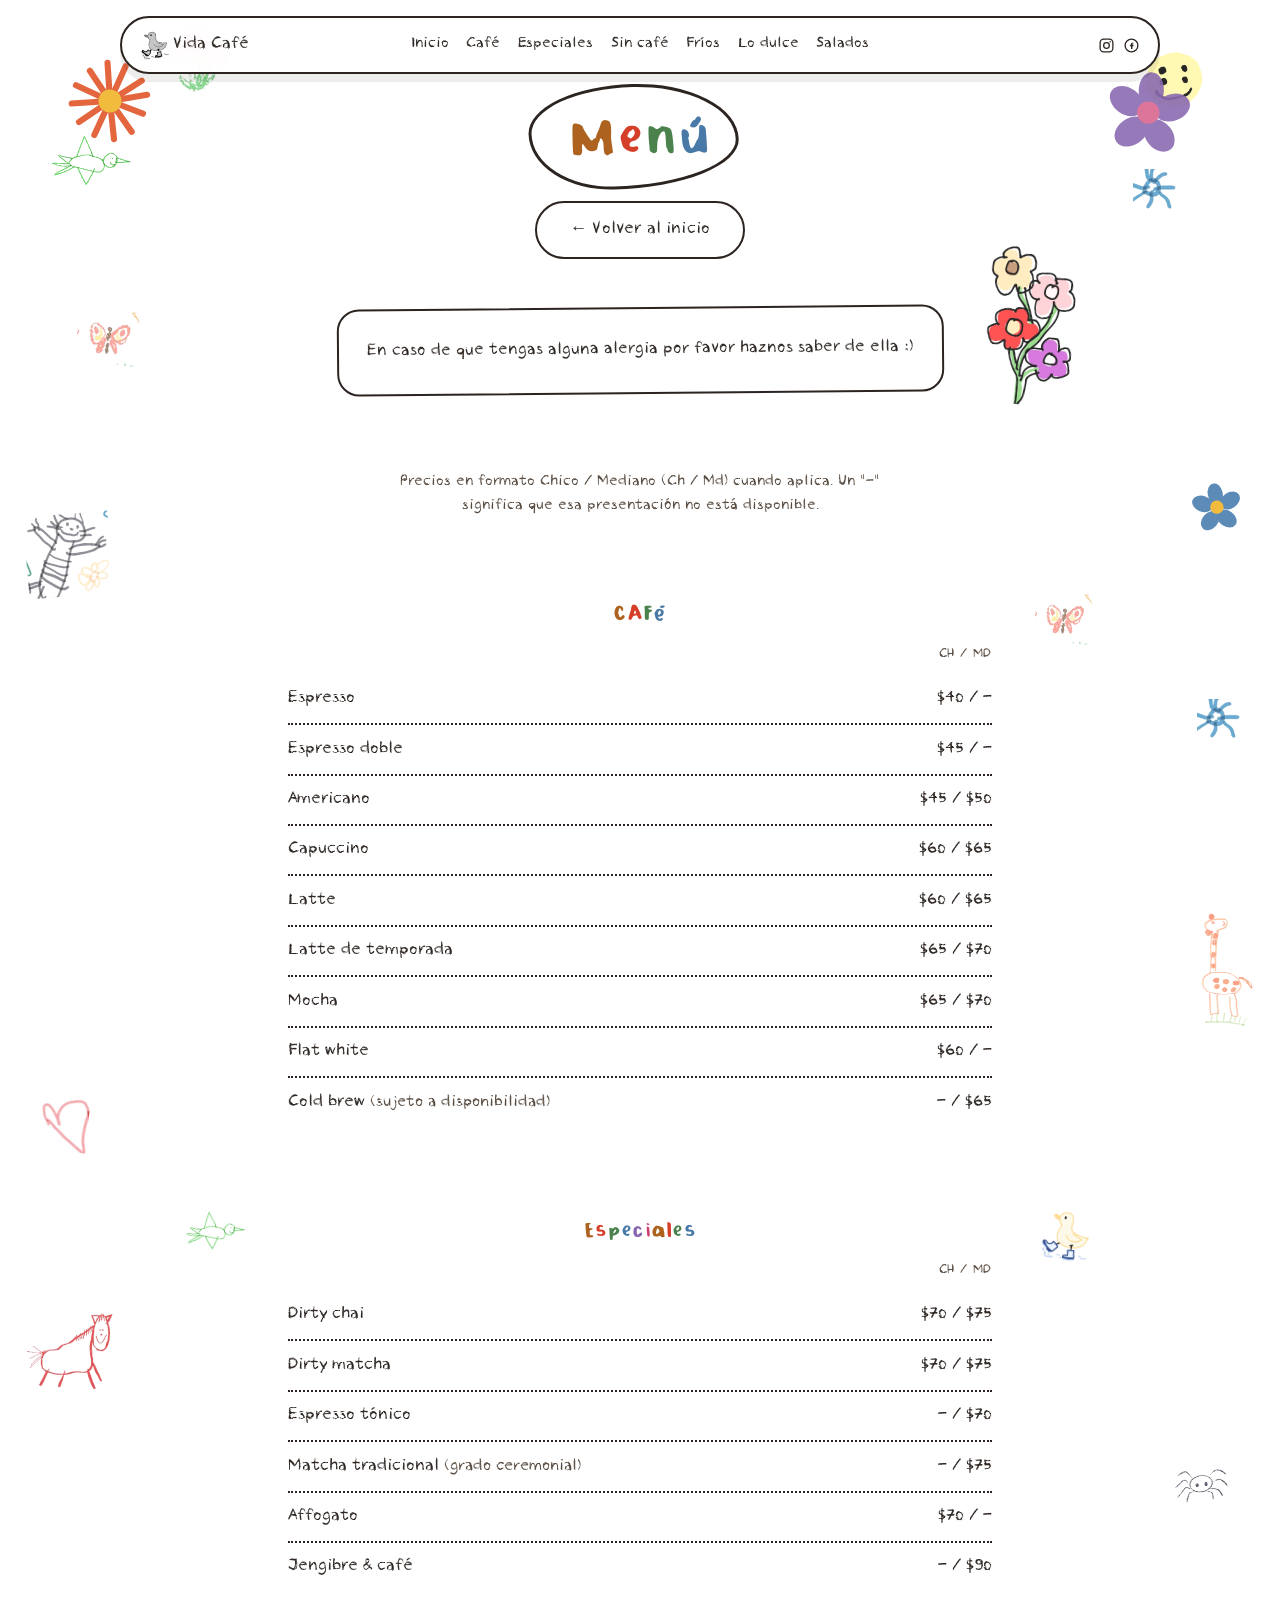
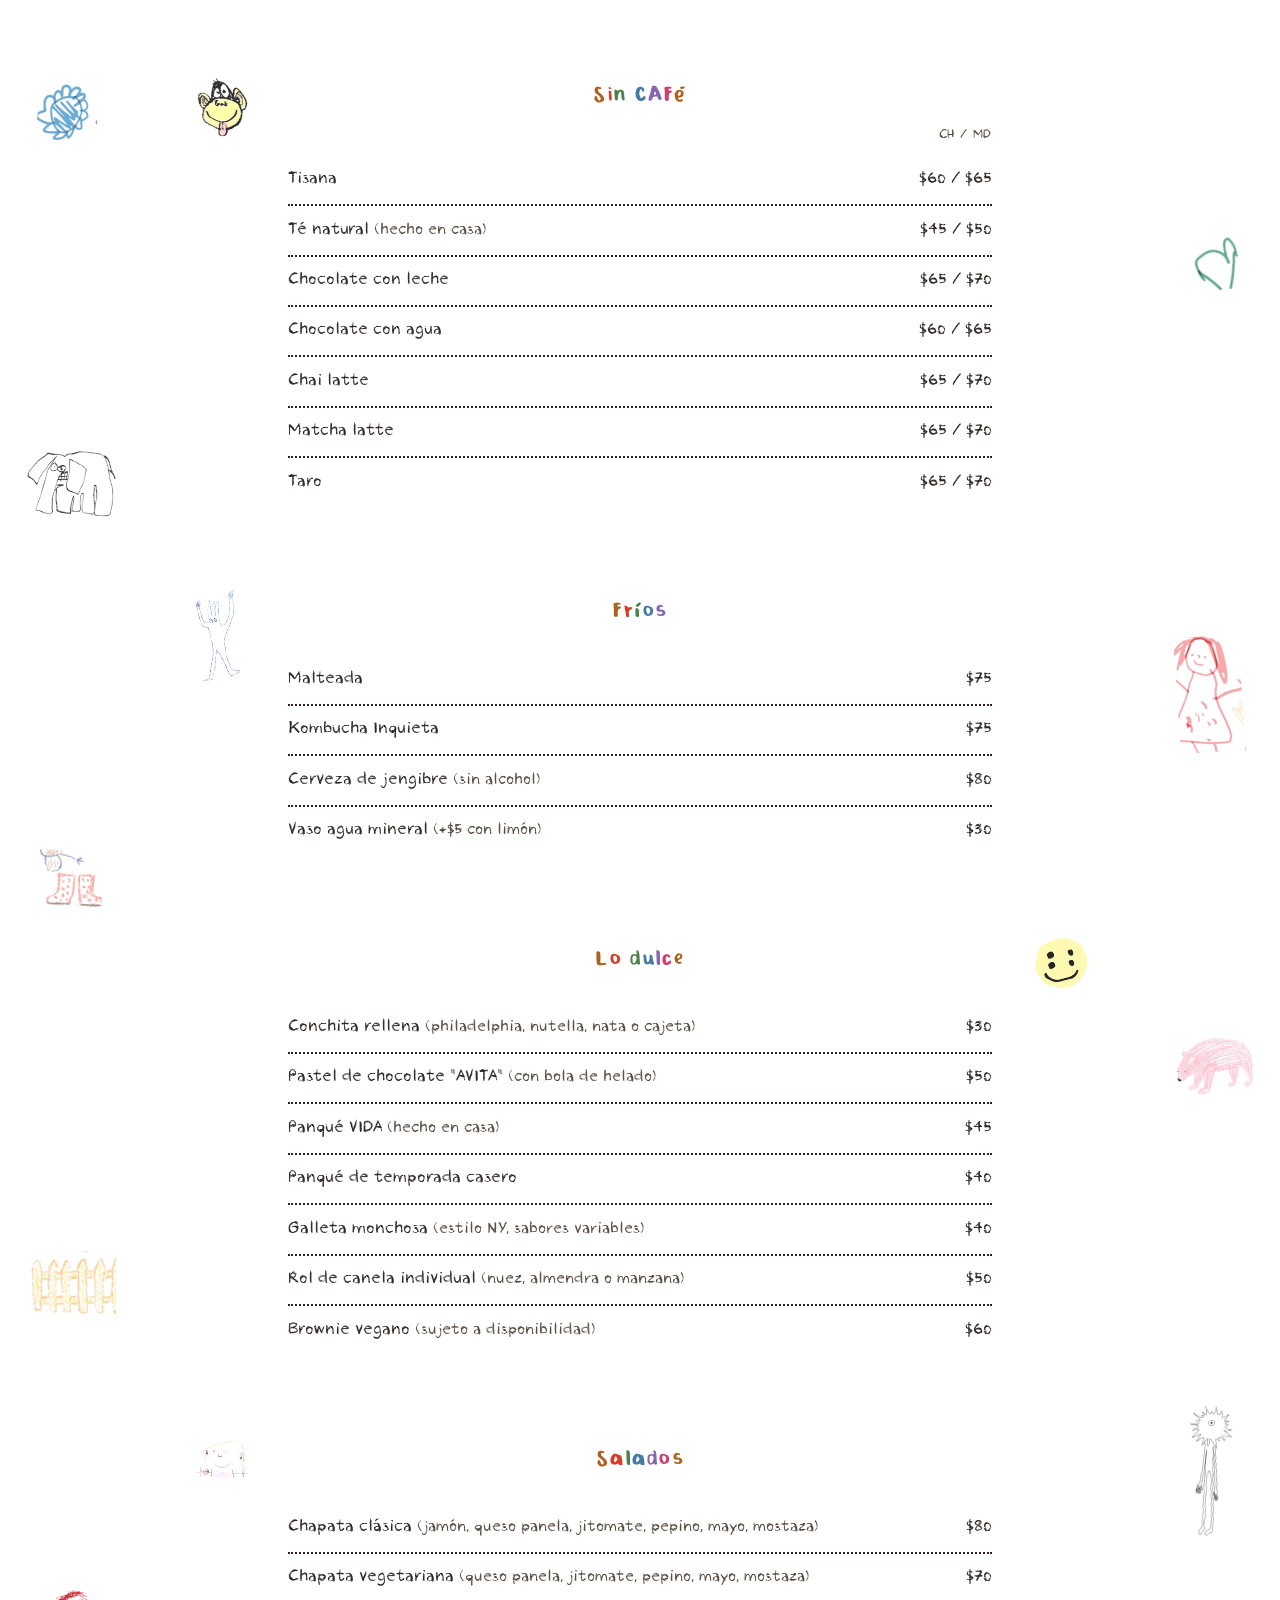
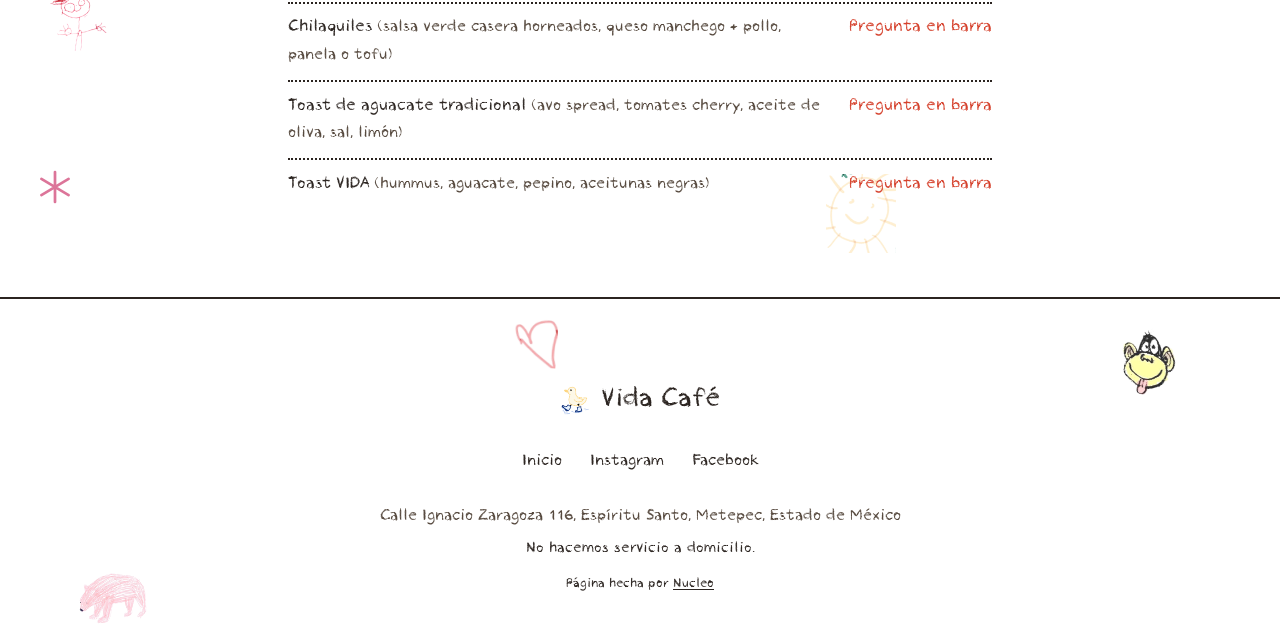
<file: menu.html>
<!DOCTYPE html>
<html lang="es-MX">
<head>
  <meta charset="UTF-8">
  <meta name="viewport" content="width=device-width, initial-scale=1.0">
  <title>Menú — Vida Café</title>
  <meta name="description" content="Menú completo de Vida Café: café de especialidad, especiales, opciones sin café, bebidas frías, postres y salados en Metepec.">

  <link rel="canonical" href="https://vida-cafe.a01771796.workers.dev/menu.html">

  <meta property="og:type" content="website">
  <meta property="og:site_name" content="Vida Café">
  <meta property="og:title" content="Menú — Vida Café">
  <meta property="og:description" content="Café de especialidad, especiales, opciones sin café, bebidas frías, postres y salados en Metepec.">
  <meta property="og:url" content="https://vida-cafe.a01771796.workers.dev/menu.html">
  <meta property="og:image" content="https://vida-cafe.a01771796.workers.dev/images/og-preview.jpg">
  <meta property="og:image:width" content="1200">
  <meta property="og:image:height" content="630">
  <meta property="og:locale" content="es_MX">

  <meta name="twitter:card" content="summary_large_image">
  <meta name="twitter:title" content="Menú — Vida Café">
  <meta name="twitter:description" content="Café de especialidad, especiales, opciones sin café, bebidas frías, postres y salados en Metepec.">
  <meta name="twitter:image" content="https://vida-cafe.a01771796.workers.dev/images/og-preview.jpg">

  <link rel="icon" type="image/png" href="images/favicon-pato.png">
  <!-- Precarga de las fuentes locales criticas (cuerpo y titulares) para que
       no se vean un instante con la fuente genérica del sistema antes de
       cargar — ver font-display:block en style.css. -->
  <link rel="preload" href="fonts/CrayonHandRegular2016Demo.ttf" as="font" type="font/ttf" crossorigin>
  <link rel="preload" href="fonts/BoldCrayola-Regular.ttf" as="font" type="font/ttf" crossorigin>
  <link rel="preconnect" href="https://fonts.googleapis.com">
  <link rel="preconnect" href="https://fonts.gstatic.com" crossorigin>
  <link href="https://fonts.googleapis.com/css2?family=Patrick+Hand&family=Permanent+Marker&display=swap" rel="stylesheet">
  <link rel="stylesheet" href="style.css">
</head>
<body>

  <!-- ============ HEADER (nav de categorías del menú) ============ -->
  <header class="site-header" id="site-header">
    <div class="header-inner">
      <a href="index.html" class="logo">
        <img src="images/header-pato-color.png" alt="" class="logo-mark">
        Vida Café
      </a>

      <nav class="main-nav categories-nav" id="main-nav" aria-label="Navegación del menú">
        <ul>
          <li><a href="index.html">Inicio</a></li>
          <li><a href="#cafe">Café</a></li>
          <li><a href="#especiales">Especiales</a></li>
          <li><a href="#sin-cafe">Sin café</a></li>
          <li><a href="#frios">Fríos</a></li>
          <li><a href="#dulce">Lo dulce</a></li>
          <li><a href="#salados">Salados</a></li>
        </ul>
      </nav>

      <nav class="header-social" aria-label="Redes sociales">
        <a href="https://www.instagram.com/vidacafemetepec/" target="_blank" rel="noopener" aria-label="Instagram">
          <svg viewBox="0 0 24 24" fill="none" stroke="currentColor" stroke-width="1.8"><rect x="3" y="3" width="18" height="18" rx="5"/><circle cx="12" cy="12" r="4"/><circle cx="17.3" cy="6.7" r="1" fill="currentColor" stroke="none"/></svg>
        </a>
        <!-- PENDIENTE: confirmar URL exacta de la página de Facebook "Vida Café" -->
        <a href="https://www.facebook.com/vidacafemetepec" target="_blank" rel="noopener" aria-label="Facebook">
          <svg viewBox="0 0 24 24" fill="none" stroke="currentColor" stroke-width="1.8"><circle cx="12" cy="12" r="9"/><path d="M13.8 8.2h-1.3c-.7 0-1.2.5-1.2 1.2v1.6H9.9v2h1.4V17h2v-4h1.4l.2-2h-1.6V9.7c0-.3.2-.5.5-.5h1.1V8.2z" fill="currentColor" stroke="none"/></svg>
        </a>
      </nav>

      <button type="button" class="nav-toggle categories-toggle" id="nav-toggle" aria-label="Abrir menú de navegación" aria-expanded="false" aria-controls="main-nav">
        <span></span><span></span><span></span>
      </button>
    </div>
  </header>

  <main>

    <!-- ============ PORTADA DEL MENÚ ============ -->
    <header class="menu-cover">
      <svg class="hero-decor hero-decor--flower-1" viewBox="0 0 120 120" aria-hidden="true">
        <g stroke="#e0562b" stroke-width="8" stroke-linecap="round">
          <line x1="60" y1="60" x2="109" y2="57"/>
          <line x1="60" y1="60" x2="101" y2="81"/>
          <line x1="60" y1="60" x2="84" y2="103"/>
          <line x1="60" y1="60" x2="60" y2="110"/>
          <line x1="60" y1="60" x2="35" y2="102"/>
          <line x1="60" y1="60" x2="17" y2="83"/>
          <line x1="60" y1="60" x2="10" y2="58"/>
          <line x1="60" y1="60" x2="18" y2="35"/>
          <line x1="60" y1="60" x2="38" y2="18"/>
          <line x1="60" y1="60" x2="62" y2="10"/>
          <line x1="60" y1="60" x2="85" y2="17"/>
          <line x1="60" y1="60" x2="104" y2="38"/>
        </g>
        <circle cx="60" cy="60" r="15" fill="#f0b429"/>
      </svg>
      <svg class="hero-decor hero-decor--flower-2" viewBox="0 0 120 120" aria-hidden="true">
        <g fill="#8b6bb1">
          <ellipse cx="60" cy="26" rx="18" ry="26" transform="rotate(-6 60 26)"/>
          <ellipse cx="93" cy="46" rx="19" ry="26" transform="rotate(62 93 46)"/>
          <ellipse cx="80" cy="88" rx="19" ry="26" transform="rotate(132 80 88)"/>
          <ellipse cx="40" cy="88" rx="19" ry="26" transform="rotate(-132 40 88)"/>
          <ellipse cx="27" cy="46" rx="19" ry="26" transform="rotate(-62 27 46)"/>
        </g>
        <circle cx="60" cy="58" r="16" fill="#d9678f"/>
      </svg>
      <img src="images/doodle-flores-rojas.png" alt="" class="site-doodle" style="top:6%; left:12%; width:80px; transform:rotate(-6deg);">
      <img src="images/doodle-ramo-flores.png" alt="" class="site-doodle" style="bottom:4%; right:16%; width:90px; transform:rotate(6deg);">
      <img src="images/doodle-carita-feliz.png" alt="" class="site-doodle" style="top:12%; right:6%; width:60px; transform:rotate(-4deg);">
      <img src="images/doodle-mariposa.png" alt="" class="site-doodle" style="bottom:14%; left:6%; width:60px; transform:rotate(8deg);">
      <img src="images/doodle-pajaro2.png" alt="" class="site-doodle" style="top:32%; left:4%; width:80px; transform:rotate(-3deg);">
      <img src="images/doodle-estrella-azul.png" alt="" class="site-doodle" style="top:40%; right:8%; width:45px;">

      <h1>
        <span class="doodle-word doodle-color-a doodle-shape-3">Menú</span>
      </h1>
      <div class="menu-cover-actions">
        <a class="btn btn-secondary" href="index.html">← Volver al inicio</a>
      </div>

      <div class="callout">
        En caso de que tengas alguna alergia por favor haznos saber de ella :)
      </div>
    </header>

    <!-- ============ MENÚ COMPLETO ============ -->
    <section class="menu">

      <svg class="menu-decor menu-decor--flower" viewBox="0 0 120 120" aria-hidden="true">
        <g fill="#4c7fb0">
          <ellipse cx="60" cy="26" rx="18" ry="26" transform="rotate(-6 60 26)"/>
          <ellipse cx="93" cy="46" rx="19" ry="26" transform="rotate(62 93 46)"/>
          <ellipse cx="80" cy="88" rx="19" ry="26" transform="rotate(132 80 88)"/>
          <ellipse cx="40" cy="88" rx="19" ry="26" transform="rotate(-132 40 88)"/>
          <ellipse cx="27" cy="46" rx="19" ry="26" transform="rotate(-62 27 46)"/>
        </g>
        <circle cx="60" cy="58" r="16" fill="#f0b429"/>
      </svg>
      <svg class="menu-decor menu-decor--star" viewBox="0 0 50 50" fill="none" stroke="#d9678f" stroke-width="4" stroke-linecap="round" aria-hidden="true">
        <path d="M25,3 L25,47 M5,13 L45,37 M45,13 L5,37"/>
      </svg>
      <img src="images/doodle-gato-gris.png" alt="" class="site-doodle" style="top:3%; left:2%; width:85px; transform:rotate(-5deg);">
      <img src="images/doodle-estrella-azul.png" alt="" class="site-doodle" style="top:9%; right:3%; width:45px;">
      <img src="images/doodle-jirafa.png" alt="" class="site-doodle" style="top:16%; right:2%; width:60px; transform:rotate(4deg);">
      <img src="images/doodle-corazon-rojo.png" alt="" class="site-doodle" style="top:22%; left:3%; width:50px; transform:rotate(6deg);">
      <img src="images/doodle-caballo.png" alt="" class="site-doodle" style="top:29%; left:2%; width:90px; transform:rotate(-4deg);">
      <img src="images/doodle-arana.png" alt="" class="site-doodle" style="top:34%; right:4%; width:55px;">
      <img src="images/doodle-flor-azul.png" alt="" class="site-doodle" style="top:41%; left:3%; width:60px; transform:rotate(6deg);">
      <img src="images/doodle-corazon-verde.png" alt="" class="site-doodle" style="top:46%; right:3%; width:50px; transform:rotate(-6deg);">
      <img src="images/doodle-elefante.png" alt="" class="site-doodle" style="top:53%; left:2%; width:90px; transform:rotate(3deg);">
      <img src="images/doodle-nina2.png" alt="" class="site-doodle" style="top:59%; right:3%; width:65px; transform:rotate(-4deg);">
      <img src="images/doodle-botas.png" alt="" class="site-doodle" style="top:66%; left:3%; width:65px; transform:rotate(4deg);">
      <img src="images/doodle-oso.png" alt="" class="site-doodle" style="top:72%; right:2%; width:80px; transform:rotate(-5deg);">
      <img src="images/doodle-cerca.png" alt="" class="site-doodle" style="top:79%; left:2%; width:90px;">
      <img src="images/doodle-criatura-estrella.png" alt="" class="site-doodle" style="top:84%; right:4%; width:45px; transform:rotate(6deg);">
      <img src="images/doodle-autorretrato.png" alt="" class="site-doodle" style="top:90%; left:4%; width:55px; transform:rotate(-4deg);">
      <img src="images/doodle-sol.png" alt="" class="site-doodle" style="top:96%; right:30%; width:70px;">

      <p class="menu-legend">Precios en formato Chico / Mediano (Ch / Md) cuando aplica. Un "—" significa que esa presentación no está disponible.</p>

      <!-- CAFÉ -->
      <div class="menu-category" id="cafe">
        <img src="images/doodle-mariposa.png" alt="" class="site-doodle" style="top:-6px; right:-70px; width:55px; transform:rotate(6deg);">
        <h2>CAFé</h2>
        <p class="menu-size-label">Ch / Md</p>
        <ul class="menu-items">
          <li><span class="item-name">Espresso</span><span class="item-price">$40 / —</span></li>
          <li><span class="item-name">Espresso doble</span><span class="item-price">$45 / —</span></li>
          <li><span class="item-name">Americano</span><span class="item-price">$45 / $50</span></li>
          <li><span class="item-name">Capuccino</span><span class="item-price">$60 / $65</span></li>
          <li><span class="item-name">Latte</span><span class="item-price">$60 / $65</span></li>
          <li><span class="item-name">Latte de temporada</span><span class="item-price">$65 / $70</span></li>
          <li><span class="item-name">Mocha</span><span class="item-price">$65 / $70</span></li>
          <li><span class="item-name">Flat white</span><span class="item-price">$60 / —</span></li>
          <li><span class="item-name">Cold brew <em>(sujeto a disponibilidad)</em></span><span class="item-price">— / $65</span></li>
        </ul>
      </div>

      <!-- ESPECIALES -->
      <div class="menu-category" id="especiales">
        <img src="images/doodle-pajaro2.png" alt="" class="site-doodle" style="top:-4px; left:-75px; width:60px; transform:rotate(-6deg);">
        <img src="images/header-pato-color.png" alt="" class="site-doodle" style="top:-4px; right:-70px; width:48px; transform:rotate(8deg);">
        <h2>Especiales</h2>
        <p class="menu-size-label">Ch / Md</p>
        <ul class="menu-items">
          <li><span class="item-name">Dirty chai</span><span class="item-price">$70 / $75</span></li>
          <li><span class="item-name">Dirty matcha</span><span class="item-price">$70 / $75</span></li>
          <li><span class="item-name">Espresso tónico</span><span class="item-price">— / $70</span></li>
          <li><span class="item-name">Matcha tradicional <em>(grado ceremonial)</em></span><span class="item-price">— / $75</span></li>
          <li><span class="item-name">Affogato</span><span class="item-price">$70 / —</span></li>
          <li><span class="item-name">Jengibre &amp; café</span><span class="item-price">— / $90</span></li>
        </ul>
      </div>

      <!-- SIN CAFÉ -->
      <div class="menu-category" id="sin-cafe">
        <img src="images/doodle-changuito.png" alt="" class="site-doodle" style="top:-6px; left:-65px; width:55px; transform:rotate(-8deg);">
        <h2>Sin CAFé</h2>
        <p class="menu-size-label">Ch / Md</p>
        <ul class="menu-items">
          <li><span class="item-name">Tisana</span><span class="item-price">$60 / $65</span></li>
          <li><span class="item-name">Té natural <em>(hecho en casa)</em></span><span class="item-price">$45 / $50</span></li>
          <li><span class="item-name">Chocolate con leche</span><span class="item-price">$65 / $70</span></li>
          <li><span class="item-name">Chocolate con agua</span><span class="item-price">$60 / $65</span></li>
          <li><span class="item-name">Chai latte</span><span class="item-price">$65 / $70</span></li>
          <li><span class="item-name">Matcha latte</span><span class="item-price">$65 / $70</span></li>
          <li><span class="item-name">Taro</span><span class="item-price">$65 / $70</span></li>
        </ul>
      </div>

      <!-- FRÍOS -->
      <div class="menu-category" id="frios">
        <img src="images/doodle-criatura-azul.png" alt="" class="site-doodle" style="top:-4px; left:-70px; width:50px; transform:rotate(-4deg);">
        <h2>Fríos</h2>
        <ul class="menu-items">
          <li><span class="item-name">Malteada</span><span class="item-price">$75</span></li>
          <li><span class="item-name">Kombucha Inquieta</span><span class="item-price">$75</span></li>
          <li><span class="item-name">Cerveza de jengibre <em>(sin alcohol)</em></span><span class="item-price">$80</span></li>
          <li><span class="item-name">Vaso agua mineral <em>(+$5 con limón)</em></span><span class="item-price">$30</span></li>
        </ul>
      </div>

      <!-- LO DULCE / POSTRES -->
      <div class="menu-category" id="dulce">
        <img src="images/doodle-carita-feliz.png" alt="" class="site-doodle" style="top:-6px; right:-68px; width:55px; transform:rotate(-6deg);">
        <h2>Lo dulce</h2>
        <ul class="menu-items">
          <!-- PENDIENTE: confirmar precio conchita rellena ($25 o $30, dos fuentes distintas) -->
          <li><span class="item-name">Conchita rellena <em>(philadelphia, nutella, nata o cajeta)</em></span><span class="item-price">$30</span></li>
          <li><span class="item-name">Pastel de chocolate "AVITA" <em>(con bola de helado)</em></span><span class="item-price">$50</span></li>
          <li><span class="item-name">Panqué VIDA <em>(hecho en casa)</em></span><span class="item-price">$45</span></li>
          <li><span class="item-name">Panqué de temporada casero</span><span class="item-price">$40</span></li>
          <li><span class="item-name">Galleta monchosa <em>(estilo NY, sabores variables)</em></span><span class="item-price">$40</span></li>
          <li><span class="item-name">Rol de canela individual <em>(nuez, almendra o manzana)</em></span><span class="item-price">$50</span></li>
          <li><span class="item-name">Brownie vegano <em>(sujeto a disponibilidad)</em></span><span class="item-price">$60</span></li>
        </ul>
      </div>

      <!-- SALADOS -->
      <div class="menu-category" id="salados">
        <img src="images/doodle-retrato.png" alt="" class="site-doodle" style="top:-4px; left:-65px; width:55px; transform:rotate(4deg);">
        <h2>Salados</h2>
        <ul class="menu-items">
          <li><span class="item-name">Chapata clásica <em>(jamón, queso panela, jitomate, pepino, mayo, mostaza)</em></span><span class="item-price">$80</span></li>
          <li><span class="item-name">Chapata vegetariana <em>(queso panela, jitomate, pepino, mayo, mostaza)</em></span><span class="item-price">$70</span></li>
          <!-- PENDIENTE: precio Chilaquiles -->
          <li><span class="item-name">Chilaquiles <em>(salsa verde casera horneados, queso manchego + pollo, panela o tofu)</em></span><span class="item-price item-price--pending">Pregunta en barra</span></li>
          <!-- PENDIENTE: precio Toast de aguacate tradicional -->
          <li><span class="item-name">Toast de aguacate tradicional <em>(avo spread, tomates cherry, aceite de oliva, sal, limón)</em></span><span class="item-price item-price--pending">Pregunta en barra</span></li>
          <!-- PENDIENTE: precio Toast VIDA -->
          <li><span class="item-name">Toast VIDA <em>(hummus, aguacate, pepino, aceitunas negras)</em></span><span class="item-price item-price--pending">Pregunta en barra</span></li>
        </ul>
      </div>

    </section>

  </main>

  <!-- ============ FOOTER ============ -->
  <footer class="site-footer">
    <img src="images/doodle-changuito.png" alt="" class="site-doodle" style="top:8%; right:8%; width:60px; transform:rotate(6deg);">
    <img src="images/doodle-oso.png" alt="" class="site-doodle" style="bottom:6%; left:6%; width:70px; transform:rotate(-4deg);">
    <img src="images/doodle-corazon-rojo.png" alt="" class="site-doodle" style="top:6%; left:40%; width:45px; transform:rotate(4deg);">
    <div class="footer-inner">
      <p class="footer-brand">
        <img src="images/header-pato-color.png" alt="" class="logo-mark">
        Vida Café
      </p>
      <nav class="footer-links" aria-label="Enlaces de contacto">
        <ul>
          <li><a href="index.html">Inicio</a></li>
          <li><a href="https://www.instagram.com/vidacafemetepec/" target="_blank" rel="noopener">Instagram</a></li>
          <li><a href="https://www.facebook.com/vidacafemetepec" target="_blank" rel="noopener">Facebook</a></li>
        </ul>
      </nav>
      <p class="footer-address">Calle Ignacio Zaragoza 116, Espíritu Santo, Metepec, Estado de México</p>
      <p class="footer-no-delivery">No hacemos servicio a domicilio.</p>
      <p class="footer-credito">Página hecha por <a href="https://nucleoia.com.mx" target="_blank" rel="noopener">Nucleo</a></p>
    </div>
  </footer>

  <script src="script.js"></script>
</body>
</html>
</file>
<file: style.css>
/* ==========================================================================
   VIDA CAFÉ — style.css
   Base: blanco y negro puro (fondo, botones, nav, texto, bordes).
   El color SOLO aparece en los dibujos (patos, flores, pinceles, salpicaduras
   de pintura) repartidos por la página — nunca en fondos de UI ni en letras.
   Tipografía: Bold Crayola para títulos/encabezados (h1, h2, h3) — contraste
   con Crayon Hand, que se usa en cuerpo, nav, botones y menú.
   Fallback de Crayon Hand: Patrick Hand (Google Fonts) — solo si no carga.
   Fallback de Bold Crayola: Permanent Marker (Google Fonts) — solo si no carga.
   ========================================================================== */

/* ---------- 0. FUENTES LOCALES ---------- */
@font-face {
  font-family: "Crayon Hand";
  src: url("fonts/CrayonHandRegular2016Demo.ttf") format("truetype");
  font-weight: 400;
  font-style: normal;
  font-display: block;
}

@font-face {
  font-family: "Crayon Kids";
  src: url("fonts/Crayon_Kids_1.ttf") format("truetype");
  font-weight: 400;
  font-style: normal;
  font-display: block;
}

/* La fuente demo "Crayon Hand" trae la coma, el punto y el signo de
   interrogación de cierre dibujados en blanco (glifo vacío, no ausente) —
   así que el navegador no activa el fallback automático para esos
   caracteres. Se parcha con una segunda cara de la MISMA familia,
   restringida por unicode-range, que toma esos glifos puntuales de
   Patrick Hand (mismo look "a mano"). El resto de la puntuación (¿ ! ; : '
   " ( ) & - — / %) sí viene dibujada en Crayon Hand y no se toca. */
@font-face {
  font-family: "Crayon Hand";
  src: url("fonts/PatrickHand-Regular.woff2") format("woff2");
  font-weight: 400;
  font-style: normal;
  font-display: block;
  unicode-range: U+002C, U+002E, U+003F;
}

@font-face {
  font-family: "Bold Crayola";
  src: url("fonts/BoldCrayola-Regular.ttf") format("truetype");
  font-weight: 400;
  font-style: normal;
  font-display: block;
}

/* ---------- 1. VARIABLES ---------- */
:root {
  /* Fondo: blanco puro en todo el sitio */
  --color-bg: #ffffff;
  --color-panel: #ffffff;
  --color-footer: #ffffff;
  --color-border: var(--color-ink);
  --color-hover: rgba(43, 36, 32, 0.06);

  /* Tinta */
  --color-ink: #2b2420;
  --color-ink-soft: #55483d;
  --color-line-blue: #2e6fd9;

  /* Tucurundi (mascota) — trazo azul petróleo, sin relleno */
  --duck-line: #2e6fd9;

  /* Acentos de crayón (bloques de titulares, flores, tarjetas) */
  --accent-yellow: #f0b429;
  --accent-orange: #d97e2b;
  --accent-red: #d53f2a;
  --accent-green: #4f8a52;
  --accent-blue: #4c7fb0;
  --accent-purple: #8b6bb1;
  --accent-pink: #d9678f;

  /* Tipografía */
  --font-body: "Crayon Hand", "Patrick Hand", cursive;
  --font-display: "Bold Crayola", "Permanent Marker", cursive;
  --font-icon: "Crayon Kids", cursive;

  /* Espaciado */
  --space-xs: 0.5rem;
  --space-sm: 1rem;
  --space-md: 1.75rem;
  --space-lg: 3rem;
  --space-xl: 5rem;
  --space-2xl: 5.5rem;

  /* Layout */
  --content-max: 1180px;
  --header-gap: 1rem;
  --header-height: 54px;
  --header-clearance: calc(var(--header-height) + var(--header-gap) * 2 + 0.5rem);
  --radius: 10px;
  --radius-lg: 22px;
  --transition: 0.25s ease;
}

/* ---------- 2. RESET / BASE ---------- */
*, *::before, *::after { box-sizing: border-box; }

html {
  scroll-behavior: smooth;
  scroll-padding-top: var(--header-clearance);
}

body {
  margin: 0;
  font-family: var(--font-body);
  color: var(--color-ink);
  background: var(--color-bg);
  line-height: 1.6;
  -webkit-font-smoothing: antialiased;
}

img { max-width: 100%; display: block; }

svg { display: block; }

h1, h2, h3, h4 {
  font-family: var(--font-body);
  font-weight: 400;
  line-height: 1.2;
  margin: 0;
  color: var(--color-ink);
}

/* Titulares en Bold Crayola para que contrasten con Crayon Hand en el
   cuerpo — así ni el texto chico ni el grande se quedan en una sola
   tipografía. */
h1, h2, h3 {
  font-family: var(--font-display);
  font-weight: 400;
  letter-spacing: 0.01em;
}

/* Todos los títulos en Bold Crayola (incluido el del hero) se colorean letra
   por letra desde script.js — cada span.rainbow-letter define su color vía
   JS inline. El "Vida Café" del logo del header queda fuera a propósito:
   se deja en negro (var(--color-ink), heredado de .logo). */

p { margin: 0 0 1em; color: var(--color-ink); }
p:last-child { margin-bottom: 0; }

a { color: inherit; text-decoration: none; }

ul { list-style: none; margin: 0; padding: 0; }

.header-inner,
.footer-inner {
  max-width: var(--content-max);
  margin: 0 auto;
  padding: 0 var(--space-md);
}

section > h2 {
  font-size: clamp(1.9rem, 3.4vw, 2.7rem);
  text-align: center;
  margin-bottom: var(--space-lg);
}

.eyebrow {
  display: block;
  font-size: 1rem;
  letter-spacing: 0.08em;
  text-transform: uppercase;
  color: var(--color-ink);
  margin-bottom: var(--space-xs);
}

.visually-hidden {
  position: absolute;
  width: 1px;
  height: 1px;
  margin: -1px;
  padding: 0;
  overflow: hidden;
  clip: rect(0, 0, 0, 0);
  white-space: nowrap;
  border: 0;
}

/* ---------- 3. TÍTULOS "CIRCULADOS A MANO" (técnica doodle, blanco y negro) ---------- */
/* Cada palabra clave se envuelve en <span class="doodle-word ...">. El
   ::before dibuja un anillo negro irregular y desalineado alrededor —como si
   alguien la hubiera circulado con marcador— nunca un relleno de color: el
   color de la página vive solo en los dibujos, no en las letras. */
.doodle-word {
  position: relative;
  display: inline-block;
  padding: 0.08em 0.3em;
  z-index: 1;
}
.doodle-word::before {
  content: "";
  position: absolute;
  inset: -0.1em -0.2em;
  z-index: -1;
  background: none;
  border: 3px solid var(--color-ink);
}

/* doodle-color-* ya no tiñe nada — se conserva como nombre de clase en el
   HTML para no reescribirlo, pero el color vive solo en los dibujos. */
.doodle-color-a::before, .doodle-color-b::before, .doodle-color-c::before,
.doodle-color-d::before, .doodle-color-e::before, .doodle-color-f::before { background: none; }

.doodle-shape-1::before { border-radius: 62% 38% 55% 45% / 40% 60% 40% 60%; transform: rotate(-3deg) translate(-2%, 6%); }
.doodle-shape-2::before { border-radius: 40% 60% 45% 55% / 55% 45% 60% 40%; transform: rotate(2.5deg) translate(3%, -4%); }
.doodle-shape-3::before { border-radius: 50% 50% 60% 40% / 45% 55% 45% 55%; transform: rotate(-1.5deg) translate(-3%, -3%); }
.doodle-shape-4::before { border-radius: 55% 45% 40% 60% / 60% 40% 55% 45%; transform: rotate(3deg) translate(2%, 5%); }
.doodle-shape-5::before { border-radius: 45% 55% 55% 45% / 40% 60% 45% 55%; transform: rotate(-2deg) translate(0, -5%); }

/* ---------- 4. BOTONES (blanco y negro — el color lo ponen los dibujos alrededor) ---------- */
.btn {
  display: inline-block;
  padding: 0.75em 1.9em;
  border-radius: 999px;
  font-family: var(--font-body);
  font-size: 1.08rem;
  letter-spacing: 0.01em;
  border: 2.5px solid var(--color-ink);
  transition: transform var(--transition), background var(--transition), color var(--transition);
  cursor: pointer;
}

.btn-primary {
  background: var(--color-ink);
  color: #fff;
}
.btn-primary:hover { background: #fff; color: var(--color-ink); transform: rotate(-1deg) translateY(-2px); }

.btn-secondary {
  background: transparent;
  color: var(--color-ink);
}
.btn-secondary:hover {
  background: var(--color-ink);
  color: #fff;
  transform: rotate(1deg) translateY(-2px);
}

/* ---------- 5. HEADER ---------- */
.site-header {
  position: fixed;
  top: var(--header-gap);
  left: 50%;
  transform: translateX(-50%);
  z-index: 100;
  width: calc(100% - 2rem);
  max-width: 1040px;
  border-radius: 999px;
  background: rgba(255, 255, 255, 0.92);
  backdrop-filter: blur(10px);
  -webkit-backdrop-filter: blur(10px);
  border: 2px solid var(--color-ink);
  box-shadow: 0 8px 0 rgba(43, 36, 32, 0.08);
}

.header-inner {
  position: relative;
  max-width: none;
  padding: 0 1.1rem;
  height: var(--header-height);
  display: flex;
  align-items: center;
  justify-content: space-between;
  gap: 1.1rem;
}

/* menu.html: sin los íconos de redes, el nav de categorías quedaba pegado
   a la derecha (justify-content:space-between con solo 2 hijos). Se centra
   de verdad en el header, independiente del ancho del logo — solo en
   escritorio, en móvil la regla de la media query de abajo lo regresa a
   position:static. */
.categories-nav {
  position: absolute;
  left: 50%;
  transform: translateX(-50%);
}

.logo {
  display: flex;
  align-items: center;
  gap: 0.35rem;
  font-size: 1.05rem;
  color: var(--color-ink);
  flex-shrink: 0;
}
.logo svg, .logo-mark { width: 28px; height: 28px; flex-shrink: 0; object-fit: contain; }
.logo-mark { transform: rotate(-8deg); }
/* El pato a color se repite mucho por el sitio (hero, footer, fichas) — en
   el logo del header (nav) se deja en negro/silueta para que no sea tan
   repetitivo. El del footer se queda a color. */
.site-header .logo-mark { filter: brightness(0); }

.main-nav {
  overflow-x: auto;
  -webkit-overflow-scrolling: touch;
  scrollbar-width: none;
  padding-bottom: 2px;
}
.main-nav::-webkit-scrollbar { display: none; }

.main-nav ul {
  display: flex;
  gap: 1.1rem;
  width: max-content;
  margin: 0 auto;
}

.main-nav a {
  position: relative;
  display: inline-block;
  color: var(--color-ink);
  font-size: 0.92rem;
  white-space: nowrap;
  padding: 0.3em 0;
  transition: color var(--transition);
}
.main-nav a::after {
  content: "";
  position: absolute;
  left: 0;
  right: 100%;
  bottom: -2px;
  height: 2px;
  background: var(--color-ink);
  transition: right var(--transition);
}
.main-nav a:hover::after { right: 0; }

.header-social {
  display: flex;
  align-items: center;
  gap: 0.5rem;
  flex-shrink: 0;
}
.header-social a {
  display: flex;
  color: var(--color-ink);
  transition: color var(--transition), transform var(--transition);
}
.header-social a:hover { color: var(--color-ink); transform: translateY(-1px) rotate(-4deg); opacity: 0.6; }
.header-social svg { width: 17px; height: 17px; }

.nav-toggle {
  display: none;
  flex-direction: column;
  justify-content: center;
  gap: 5px;
  width: 32px;
  height: 32px;
  background: none;
  border: none;
  cursor: pointer;
  padding: 0;
  margin-left: auto;
}
.nav-toggle span {
  display: block;
  width: 100%;
  height: 2.5px;
  background: var(--color-ink);
  border-radius: 2px;
  transition: transform var(--transition), opacity var(--transition);
}
.nav-toggle[aria-expanded="true"] span:nth-child(1) { transform: translateY(7px) rotate(45deg); }
.nav-toggle[aria-expanded="true"] span:nth-child(2) { opacity: 0; }
.nav-toggle[aria-expanded="true"] span:nth-child(3) { transform: translateY(-7px) rotate(-45deg); }

/* ---------- 6. HERO ---------- */
.hero {
  position: relative;
  min-height: 88vh;
  display: flex;
  align-items: center;
  justify-content: center;
  text-align: center;
  padding: var(--header-clearance) var(--space-md) var(--space-md);
  overflow: hidden;
}

.hero-content {
  position: relative;
  z-index: 2;
  max-width: 720px;
}

.hero-mascot {
  width: min(170px, 38vw);
  margin: 0 auto var(--space-xs);
}
.hero-mascot img { width: 100%; height: auto; display: block; }

.hero h1 {
  font-size: clamp(2.1rem, 5vw, 3.2rem);
  margin-bottom: var(--space-xs);
}

.hero-tagline {
  font-size: clamp(1rem, 1.8vw, 1.2rem);
  color: var(--color-ink-soft);
  margin-bottom: var(--space-sm);
}

.hero-actions {
  display: flex;
  gap: var(--space-sm);
  justify-content: center;
  flex-wrap: wrap;
  margin-bottom: var(--space-xs);
}

.hero-rating {
  display: inline-flex;
  align-items: center;
  justify-content: center;
  flex-wrap: wrap;
  gap: 0.4em;
  font-size: 1.02rem;
  color: var(--color-ink-soft);
}
.hero-rating strong { color: var(--color-ink); }

.hero-decor {
  position: absolute;
  z-index: 1;
  opacity: 0.9;
  pointer-events: none;
}

/* Recortes de dibujos infantiles (crayón/plumón) tomados de las hojas de
   referencia — se colocan sueltos, como stickers, alrededor de la página.
   Cada instancia fija su propio tamaño/posición/rotación por style inline. */
.site-doodle {
  position: absolute;
  z-index: 0;
  opacity: 0.85;
  pointer-events: none;
}

/* Tucurundi asomándose sobre el borde de una ficha/tarjeta — a diferencia
   del resto de los .site-doodle, va encima (z-index más alto) y a opacidad
   completa, como si de verdad estuviera parado ahí. */
.mascot-climb { opacity: 1; z-index: 2; }
.hero-decor--flower-1 { top: 13%; left: 5%; width: 92px; transform: rotate(-6deg); }
.hero-decor--flower-2 { top: 17%; right: 7%; width: 84px; transform: rotate(8deg); }
.hero-decor--flower-3 { bottom: 8%; left: 11%; width: 70px; transform: rotate(4deg); }
.hero-decor--star { bottom: 16%; right: 11%; width: 48px; }
.hero-decor--splatter { top: 42%; left: 3%; width: 38px; }

.hero-actions {
  position: relative;
  align-items: center;
  margin-top: 2.6rem;
}
.hero-brush {
  position: absolute;
  top: -2.7rem;
  left: 14%;
  width: 50px;
  height: auto;
  transform: rotate(-14deg);
}

/* ---------- 7. SOBRE NOSOTROS ---------- */
.about {
  padding: var(--space-2xl) var(--space-md);
  background: var(--color-bg);
  position: relative;
  overflow: hidden;
}
.about-decor { position: absolute; z-index: 0; opacity: 0.9; pointer-events: none; }
.about-decor--flower-1 { top: 4%; left: 3%; width: 56px; transform: rotate(-8deg); }
.about-decor--star { bottom: 6%; left: 6%; width: 34px; }
.about-decor--flower-2 { bottom: 3%; right: 4%; width: 60px; transform: rotate(10deg); }

.about-card {
  max-width: 760px;
  margin: 0 auto;
  text-align: center;
}

.about-text h2 {
  font-size: clamp(2rem, 3.4vw, 2.6rem);
  margin-bottom: var(--space-md);
}

.about-text p {
  font-size: 1.12rem;
  line-height: 1.85;
  color: var(--color-ink);
}
.about-text p + p { margin-top: 1em; }

.about-photo {
  max-width: 1080px;
  margin: var(--space-xl) auto 0;
  border: 2.5px solid var(--color-ink);
  border-radius: var(--radius-lg);
  overflow: hidden;
  transform: rotate(-0.6deg);
  background: var(--color-panel);
  min-height: 260px;
  display: flex;
  align-items: center;
  justify-content: center;
  padding: var(--space-lg);
  text-align: center;
  color: var(--color-ink-soft);
  font-size: 1.05rem;
}

/* ---------- 8. TALLERES Y EVENTOS ---------- */
.talleres {
  padding: var(--space-2xl) var(--space-md);
  background: var(--color-panel);
  position: relative;
  overflow: hidden;
}

.talleres-duck {
  position: absolute;
  top: 6%;
  right: 4%;
  width: 130px;
  opacity: 0.9;
  transform: scaleX(-1) rotate(4deg);
  pointer-events: none;
}
@media (max-width: 900px) {
  .talleres-duck { display: none; }
}

.talleres-grid {
  max-width: var(--content-max);
  margin: 0 auto;
  display: flex;
  flex-wrap: wrap;
  justify-content: center;
  gap: var(--space-md);
}

.taller-card {
  position: relative;
  width: 300px;
  padding: var(--space-md);
  background: var(--color-bg);
  border: 2.5px solid var(--color-ink);
  border-radius: var(--radius-lg);
  transition: transform var(--transition);
}
.taller-card:nth-child(odd) { transform: rotate(-1.1deg); }
.taller-card:nth-child(even) { transform: rotate(1.1deg); }
.taller-card:hover { transform: rotate(0deg) translateY(-4px); }

.taller-card svg { width: 52px; height: 52px; margin-bottom: var(--space-sm); }

.taller-card h3 {
  font-size: 1.35rem;
  margin-bottom: 0.4em;
}

.taller-card p {
  font-size: 1.02rem;
  color: var(--color-ink-soft);
  line-height: 1.7;
}

.talleres-photo {
  position: relative;
  max-width: var(--content-max);
  margin: var(--space-xl) auto 0;
  border: 2.5px solid var(--color-ink);
  border-radius: var(--radius-lg);
  background: var(--color-bg);
  min-height: 220px;
  display: flex;
  align-items: center;
  justify-content: center;
  padding: var(--space-lg);
  text-align: center;
  color: var(--color-ink-soft);
  font-size: 1.05rem;
  transform: rotate(0.5deg);
}


/* ---------- 9. TEASER DE MENÚ (index.html) ---------- */
.menu-teaser {
  padding: var(--space-2xl) var(--space-md);
  background: var(--color-bg);
  text-align: center;
  position: relative;
  overflow: hidden;
}
.menu-teaser-decor { position: absolute; z-index: 0; opacity: 0.9; pointer-events: none; }
.menu-teaser-decor--flower-1 { top: 8%; left: 6%; width: 58px; transform: rotate(6deg); }
.menu-teaser-decor--splatter { top: 12%; right: 9%; width: 34px; transform: rotate(-10deg); }
.menu-teaser-decor--star { bottom: 8%; right: 12%; width: 40px; }

/* ---------- 10. MENÚ COMPLETO (menu.html) ---------- */
.menu-cover {
  position: relative;
  min-height: 28vh;
  display: flex;
  flex-direction: column;
  align-items: center;
  justify-content: center;
  text-align: center;
  padding: var(--header-clearance) var(--space-md) var(--space-md);
  overflow: hidden;
}

.menu-cover h1 {
  font-size: clamp(2.6rem, 6vw, 4.2rem);
  margin-bottom: var(--space-sm);
  position: relative;
  z-index: 2;
}

.menu-cover-actions {
  display: flex;
  gap: var(--space-sm);
  justify-content: center;
  flex-wrap: wrap;
  position: relative;
  z-index: 2;
}

.callout {
  max-width: 760px;
  margin: var(--space-lg) auto 0;
  padding: var(--space-md);
  background: var(--color-panel);
  border: 2.5px solid var(--color-ink);
  border-radius: var(--radius-lg);
  text-align: center;
  font-size: 1.05rem;
  transform: rotate(-0.5deg);
  position: relative;
  z-index: 2;
}
.callout strong { color: var(--color-ink); }

.menu {
  padding: var(--space-lg) 0 var(--space-2xl);
  background: var(--color-bg);
  position: relative;
  overflow: hidden;
}
.menu-decor { position: absolute; z-index: 0; opacity: 0.9; pointer-events: none; }
.menu-decor--flower { top: 2%; right: 3%; width: 50px; transform: rotate(-7deg); }
.menu-decor--star { bottom: 3%; left: 3%; width: 34px; }

.menu-category {
  position: relative;
  max-width: 760px;
  margin: 0 auto var(--space-2xl);
  padding: 0 var(--space-md);
  scroll-margin-top: var(--header-clearance);
}
.menu-category:last-child { margin-bottom: 0; }

.menu-category h2 {
  font-size: 1.7rem;
  color: var(--color-ink);
  text-align: center;
  margin-bottom: var(--space-md);
}

.menu-note {
  text-align: center;
  color: var(--color-ink-soft);
  font-size: 1.02rem;
}

/* Recordatorio chico de Chico/Mediano por categoría — nada más que una
   etiqueta discreta pegada arriba a la derecha de la lista, para no competir
   visualmente con los nombres/precios de abajo. */
.menu-size-label {
  text-align: right;
  font-size: 0.8rem;
  letter-spacing: 0.05em;
  text-transform: uppercase;
  color: var(--color-ink-soft);
  margin: -0.9rem 0 0.6rem;
}

.menu-items li {
  display: flex;
  align-items: baseline;
  gap: var(--space-sm);
  padding: 0.65em 0;
  border-bottom: 2px dotted var(--color-border);
}
.menu-items li:last-child { border-bottom: none; }

.item-name {
  font-size: 1.08rem;
  flex: 1;
  color: var(--color-ink);
}
.item-name em {
  font-style: normal;
  color: var(--color-ink-soft);
  font-size: 0.9em;
}

.item-price {
  font-size: 1.08rem;
  color: var(--color-ink);
  white-space: nowrap;
}
.item-price--pending {
  color: var(--accent-red);
}

.menu-legend {
  text-align: center;
  color: var(--color-ink-soft);
  font-size: 0.95rem;
  max-width: 500px;
  margin: 0 auto var(--space-xl);
}

/* ---------- 11. UBICACIÓN ---------- */
.location {
  padding: var(--space-2xl) var(--space-md);
  background: var(--color-panel);
  position: relative;
  overflow: hidden;
}
.location-decor { position: absolute; z-index: 0; opacity: 0.9; pointer-events: none; }
.location-decor--flower { top: 5%; right: 5%; width: 54px; transform: rotate(-9deg); }
.location-decor--splatter { bottom: 6%; left: 4%; width: 32px; transform: rotate(14deg); }

.location-grid {
  max-width: var(--content-max);
  margin: 0 auto var(--space-xl);
  display: grid;
  grid-template-columns: repeat(3, 1fr);
  gap: var(--space-md);
}

.location-card {
  position: relative;
  background: var(--color-bg);
  border: 2.5px solid var(--color-ink);
  border-radius: var(--radius-lg);
  padding: var(--space-xl) var(--space-lg);
  text-align: center;
  min-height: 220px;
  display: flex;
  flex-direction: column;
  justify-content: center;
}
.location-card:nth-child(1) { transform: rotate(-0.8deg); }
.location-card:nth-child(2) { transform: rotate(0.6deg); }
.location-card:nth-child(3) { transform: rotate(-0.4deg); }

.location-card h3 {
  font-size: 1.55rem;
  color: var(--color-ink);
  margin-bottom: var(--space-sm);
}

.location-card address,
.location-card p {
  font-style: normal;
  font-size: 1.15rem;
  line-height: 1.8;
  color: var(--color-ink);
}

.location-card .btn { margin-top: var(--space-sm); }

.location-map {
  max-width: var(--content-max);
  margin: 0 auto;
  border: 2.5px solid var(--color-ink);
  border-radius: var(--radius-lg);
  overflow: hidden;
}

.location-map iframe {
  width: 100%;
  border: 0;
  display: block;
}

.location-map-load {
  display: flex;
  flex-direction: column;
  align-items: center;
  justify-content: center;
  gap: 0.6rem;
  width: 100%;
  height: 380px;
  margin: 0;
  padding: 0;
  background: var(--color-panel);
  border: none;
  cursor: pointer;
  font-family: var(--font-body);
  font-size: 1.1rem;
  color: var(--color-ink);
  transition: background var(--transition);
}
.location-map-load:hover { background: var(--color-hover); }
.location-map-load svg { width: 42px; height: 42px; }

/* ---------- 12. CONTACTO ---------- */
.contacto {
  padding: var(--space-2xl) var(--space-md);
  background: var(--color-bg);
  text-align: center;
  position: relative;
  overflow: hidden;
}
.contacto-decor { position: absolute; z-index: 0; opacity: 0.9; pointer-events: none; }
.contacto-decor--flower { top: 6%; left: 5%; width: 52px; transform: rotate(8deg); }
.contacto-decor--star { bottom: 8%; right: 6%; width: 36px; }

.contacto-links {
  max-width: 480px;
  margin: 0 auto var(--space-lg);
  display: flex;
  flex-direction: column;
  gap: var(--space-sm);
}

.contacto-link {
  display: flex;
  align-items: center;
  gap: var(--space-sm);
  padding: var(--space-sm) var(--space-md);
  border: 2.5px solid var(--color-ink);
  border-radius: var(--radius-lg);
  font-size: 1.1rem;
  transition: transform var(--transition), background var(--transition);
}
.contacto-link:hover { background: var(--color-hover); transform: translateY(-2px); }
.contacto-link svg { width: 26px; height: 26px; flex-shrink: 0; }

.contacto-pending {
  color: var(--color-ink-soft);
  font-size: 0.95rem;
}

/* ---------- 13. FOOTER ---------- */
.site-footer {
  position: relative;
  overflow: hidden;
  background: var(--color-footer);
  color: var(--color-ink);
  padding: var(--space-xl) var(--space-md) var(--space-lg);
  border-top: 2.5px solid var(--color-ink);
}

.footer-splatter { position: absolute; width: 34px; opacity: 0.85; pointer-events: none; }
.footer-splatter--a { top: 14%; left: 8%; transform: rotate(-12deg); }
.footer-splatter--b { bottom: 12%; right: 9%; transform: rotate(20deg); }
@media (max-width: 600px) { .footer-splatter { display: none; } }

.footer-inner {
  text-align: center;
}

.footer-brand {
  display: inline-flex;
  align-items: center;
  gap: 0.5em;
  font-size: 1.7rem;
  margin-bottom: var(--space-md);
}
.footer-brand svg { width: 40px; height: 40px; }

.footer-links ul {
  display: flex;
  justify-content: center;
  flex-wrap: wrap;
  gap: var(--space-md);
  margin-bottom: var(--space-md);
}

.footer-links a {
  font-size: 1rem;
  transition: color var(--transition);
}
.footer-links a:hover { opacity: 0.6; }

.footer-address {
  font-size: 0.98rem;
  color: var(--color-ink-soft);
  margin-bottom: var(--space-xs);
}

.footer-no-delivery {
  font-size: 0.92rem;
  color: var(--color-ink);
  font-weight: 500;
}

/* ---------- 14. RESPONSIVE ---------- */
@media (max-width: 900px) {
  .location-grid { grid-template-columns: 1fr; max-width: 480px; }
}

@media (max-width: 760px) {
  :root {
    --header-height: 60px;
    --header-gap: 0.75rem;
  }

  .site-header { width: calc(100% - 1.25rem); border-radius: 20px; }

  /* En vez de escondernas, las redes se recorren junto al botón de
     hamburguesa (a su izquierda) — más chicas para que quepan. */
  .header-social { margin-left: auto; gap: 0.5rem; margin-right: 0.6rem; }
  .header-social svg { width: 15px; height: 15px; }

  /* En menu.html las redes solo se muestran en escritorio — en móvil ya
     hay poco espacio junto a la barra de categorías deslizable y estorban.
     El selector solo alcanza a esta página: .categories-nav no existe en
     el header de index.html. */
  .categories-nav ~ .header-social { display: none; }

  .nav-toggle { display: flex; }

  .main-nav {
    position: fixed;
    top: calc(var(--header-gap) + var(--header-height) + 0.5rem);
    left: 50%;
    transform: translateX(-50%);
    width: calc(100% - 1.25rem);
    max-height: calc(100vh - var(--header-clearance));
    overflow-y: auto;
    background: rgba(255, 255, 255, 0.98);
    border: 2px solid var(--color-ink);
    border-radius: 16px;
    opacity: 0;
    visibility: hidden;
    pointer-events: none;
    transition: opacity var(--transition), visibility var(--transition);
  }

  .main-nav.is-open {
    opacity: 1;
    visibility: visible;
    pointer-events: auto;
  }

  .main-nav ul {
    flex-direction: column;
    gap: 0;
    width: 100%;
    padding: var(--space-sm) var(--space-md);
  }

  .main-nav a {
    display: block;
    padding: 0.85em 0;
    font-size: 1.1rem;
    border-bottom: 1.5px dotted var(--color-border);
  }
  .main-nav a::after { display: none; }

  .header-inner { gap: 0.5rem; }

  section > h2 { margin-bottom: var(--space-md); }

  /* Nav de categorías del menú: se queda como barra deslizable en vez de
     esconderse detrás del botón de hamburguesa, igual que en escritorio. */
  .categories-toggle { display: none; }

  .categories-nav {
    position: static;
    width: auto;
    max-height: none;
    overflow-x: auto;
    overflow-y: visible;
    background: none;
    border: none;
    border-radius: 0;
    opacity: 1;
    visibility: visible;
    pointer-events: auto;
    transform: none;
    flex: 1 1 auto;
    min-width: 0;
    /* Esta barra es la única pista de que las categorías se deslizan
       horizontalmente — .main-nav trae scrollbar-width:none de base, así
       que aquí se vuelve a mostrar, angosta y discreta. */
    scrollbar-width: thin;
    scrollbar-color: rgba(43, 36, 32, 0.35) transparent;
  }
  .categories-nav::-webkit-scrollbar {
    display: block;
    height: 3px;
  }
  .categories-nav::-webkit-scrollbar-track {
    background: transparent;
  }
  .categories-nav::-webkit-scrollbar-thumb {
    background: rgba(43, 36, 32, 0.35);
    border-radius: 999px;
  }

  .categories-nav ul {
    flex-direction: row;
    gap: var(--space-md);
    width: max-content;
    padding: 0;
  }

  .categories-nav a {
    display: inline-block;
    padding: 0.3em 0;
    font-size: 0.95rem;
    border-bottom: none;
  }

  /* Los dibujitos/flores decorativos sueltos se ven bien en pantallas anchas,
     pero en móvil (donde todo se apila y hay poco margen) terminan encima
     del texto y las fotos del pato. Se esconden aquí — los patos "mascota"
     que caminan sobre las fichas (Talleres de arte, Horario) se quedan,
     porque van pegados a su propia tarjeta y no dependen del ancho de
     pantalla. */
  .hero-decor,
  .about-decor,
  .menu-teaser-decor,
  .location-decor,
  .contacto-decor,
  .menu-decor,
  .site-doodle:not(.mascot-climb) {
    display: none;
  }

  /* El lápiz decorativo del hero quedaba encima del botón "Ver ubicación y
     horario" en pantallas angostas — se esconde igual que el resto. */
  .hero-brush { display: none; }

  /* El pato de la ficha de Horario se traslapaba con "Ubicación y horario"
     en móvil, y subirlo menos (para dejar aire) le quitaba el efecto de
     "parado sobre el borde" de la tarjeta. Más simple: en móvil se oculta,
     igual que el resto de los .site-doodle decorativos; en pantallas más
     anchas sí hay aire de sobra y se queda caminando sobre la línea. */
  .location-card .mascot-climb { display: none; }
}

/* ---------- 15. IMPRESIÓN (menu.html → PDF) ---------- */
@media print {
  .site-header,
  .nav-toggle,
  .menu-cover-actions,
  .site-footer { display: none !important; }

  body { background: #fff; color: #111; }

  .menu-cover { min-height: auto; background: none !important; padding: 0 0 1.5rem; }
  .menu-cover h1 { color: #111; }

  .menu { background: #fff; padding: 0; }
  .menu-category { page-break-inside: avoid; max-width: 100%; }
  .item-price, .menu-category h2 { color: #722f1d; }
  .menu-items li { border-bottom-color: rgba(0,0,0,0.15); }
  .item-name { color: #111; }
}

/* Crédito de Nucleo: obligatorio en todo sitio (demo o vendido); solo se quita si Luis lo indica para ese cliente. */
.footer-credito { font-size: 0.8rem; margin-top: 0.5rem; }
.footer-credito a { color: inherit; text-decoration: underline; text-underline-offset: 2px; }
.footer-credito a:hover { opacity: 0.8; }
</file>
